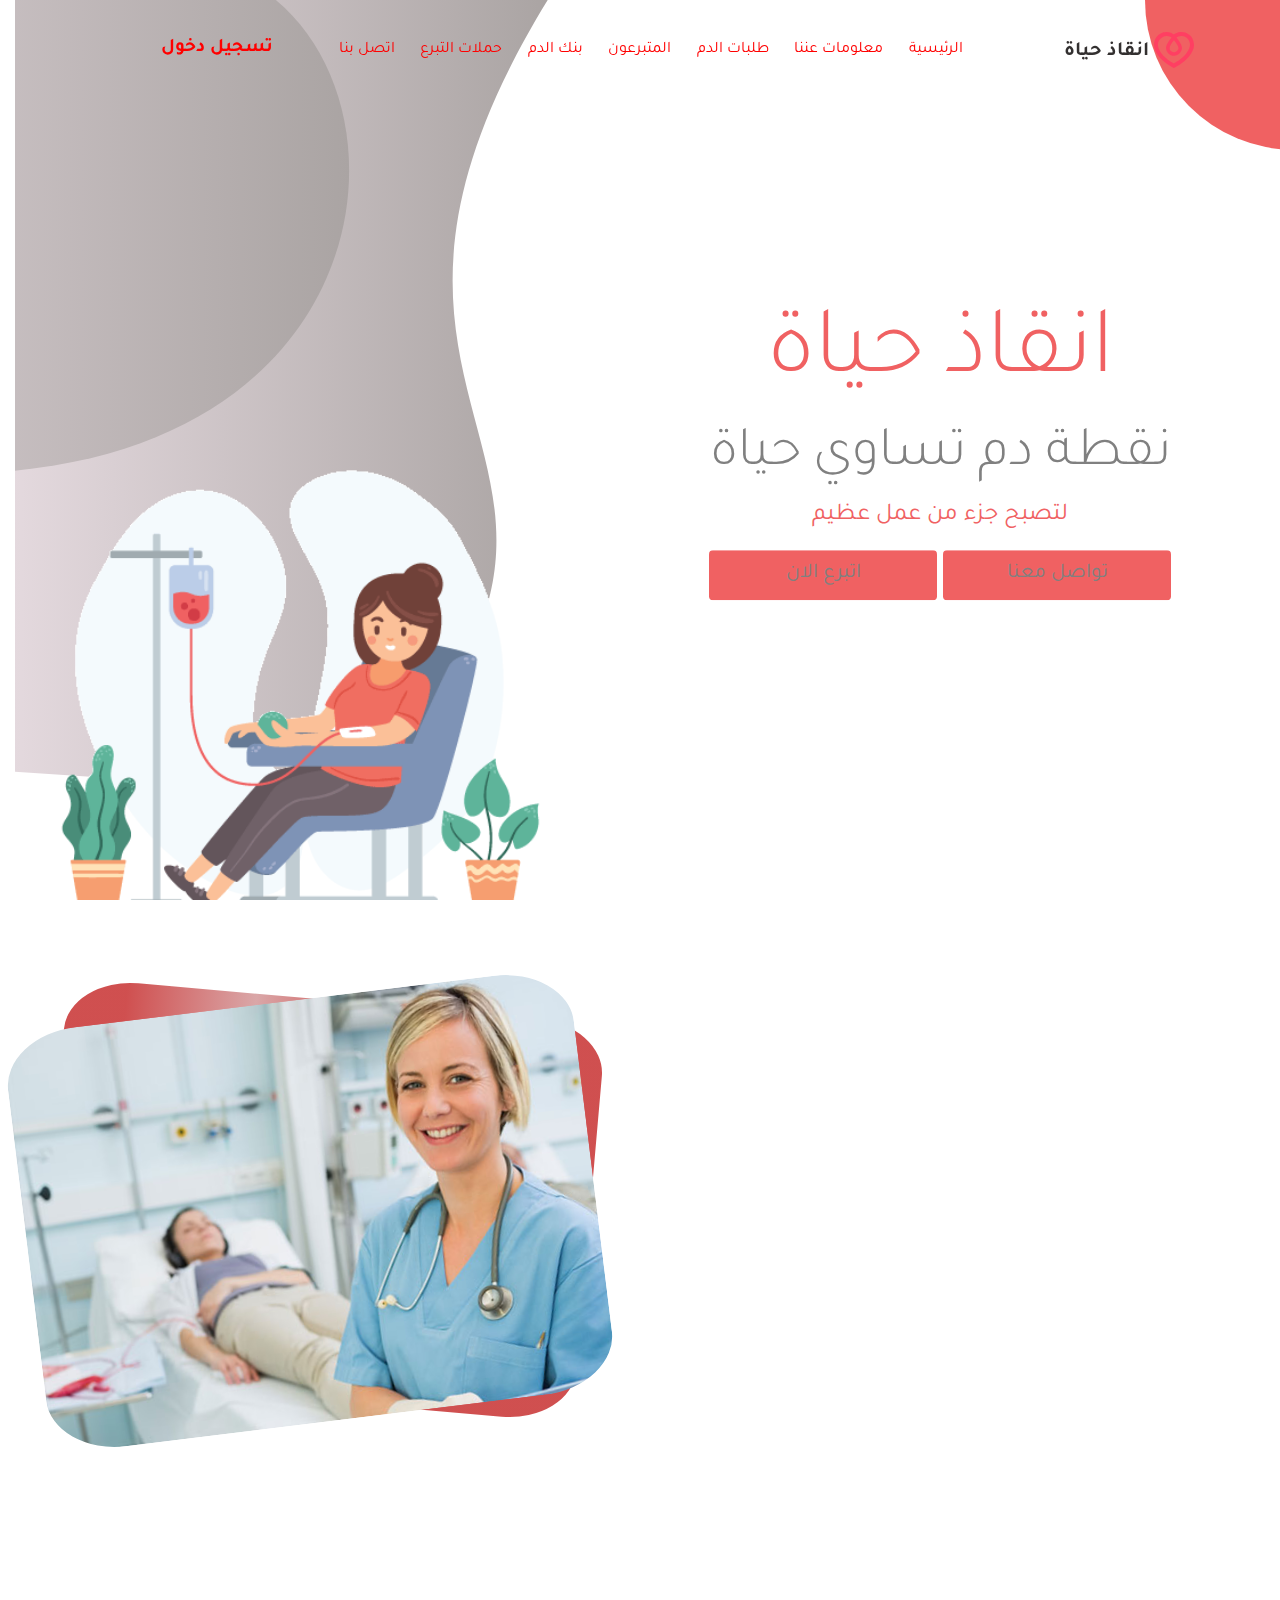
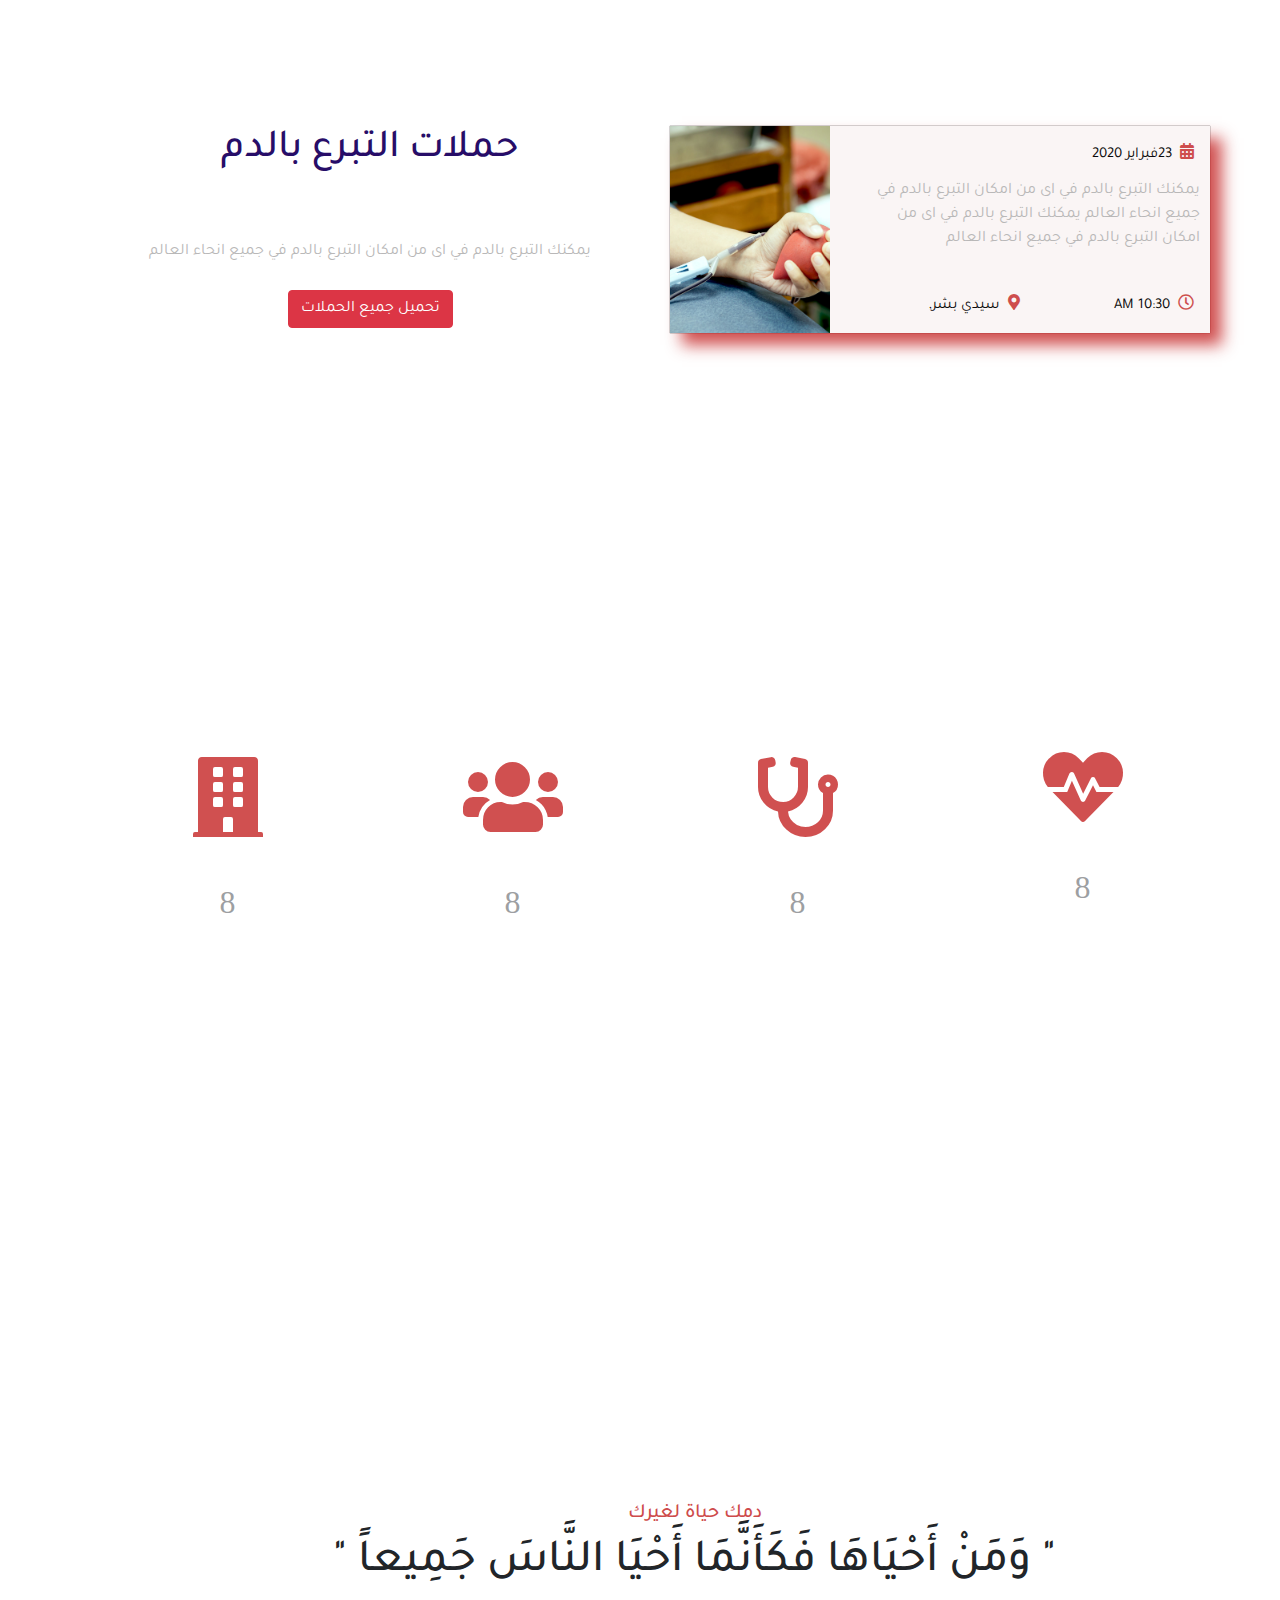
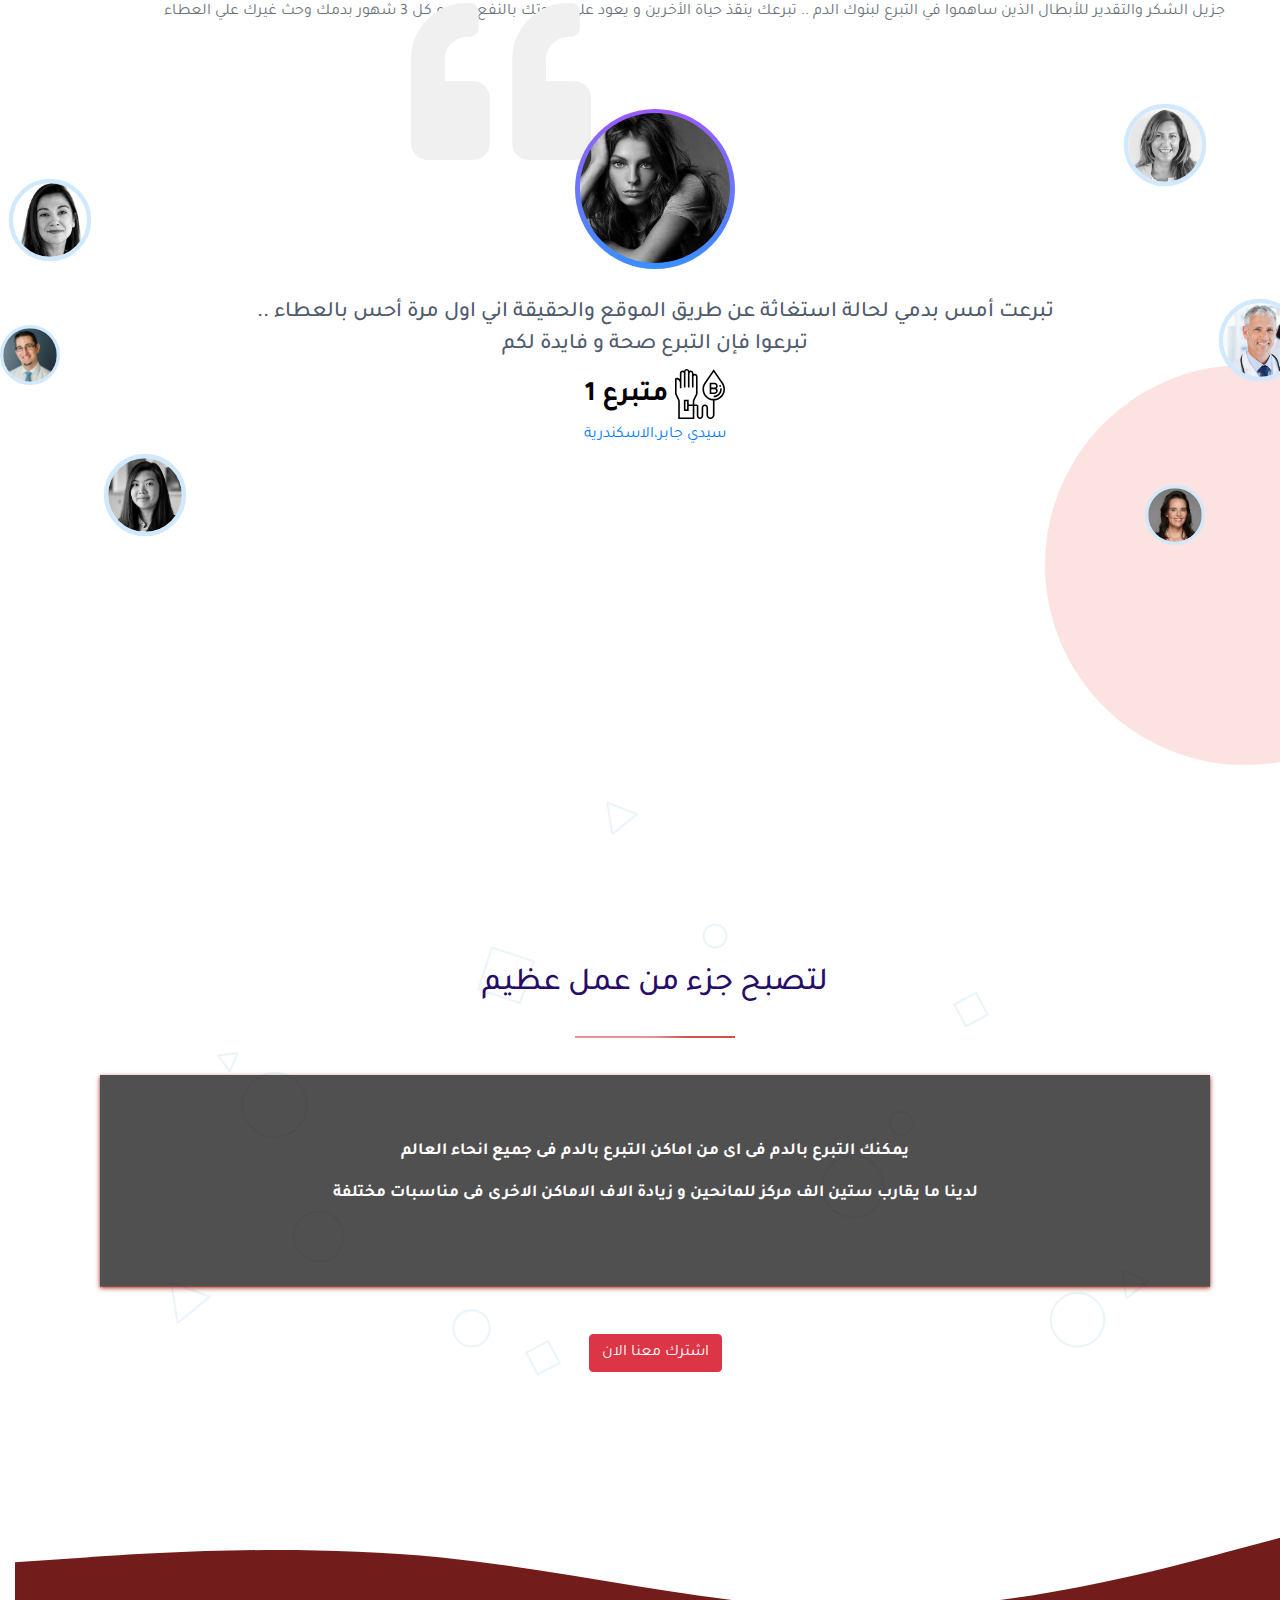
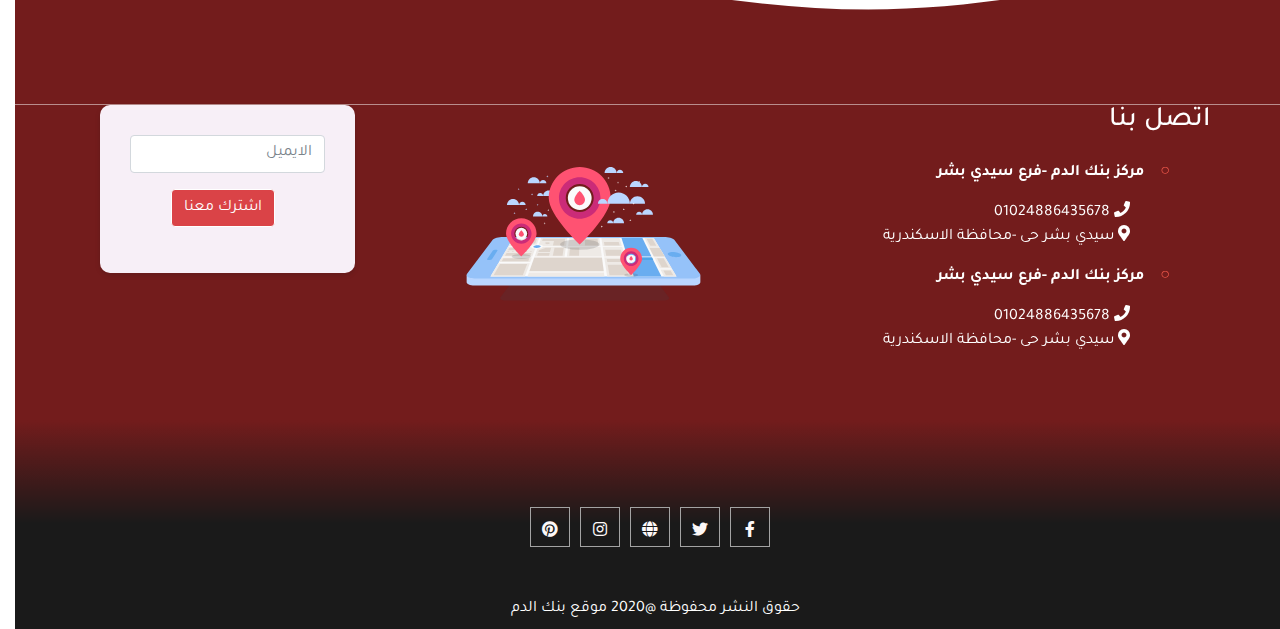
<file: index.html>
<!DOCTYPE html>
<html lang="en">

<head>

  <title>Blood</title>
  <link rel="stylesheet" href="https://cdnjs.cloudflare.com/ajax/libs/animate.css/4.0.0/animate.min.css" />
  <link rel="stylesheet" href="css/bootstrap.min.css">
  <link rel="stylesheet" href="css/all.min.css">
  <link rel="stylesheet" href="css/index.css">

</head>

<body>





  <!--start nav-->

  <nav class="navbar navbar-expand-lg navbar-light bg-transperant  ">
    <div class="mynav container">
      <a class="navbar-brand " href="#"><img src="img/savelife-red.svg" alt="" style="width:40px ;"> انقاذ حياة </a>
      <button class="navbar-toggler " type="button" data-toggle="collapse" data-target="#navbarSupportedContent"
        aria-controls="navbarSupportedContent" aria-expanded="false" aria-label="Toggle navigation">
        <span class="navbar-toggler-icon"></span>
      </button>


      <div class="collapse navbar-collapse " id="navbarSupportedContent">

        <ul class="navbar-nav mr-auto ">



          <li class="nav-item ">
            <a class="nav-link" href="#home">الرئيسية <span class="sr-only">(current)</span></a>
          </li>
          <li class="nav-item ">
            <a class="nav-link" href="#about">معلومات عننا <span class="sr-only">(current)</span></a>
          </li>
          <li class="nav-item ">
            <a class="nav-link" href="bloodRequests.html">طلبات الدم<span class="sr-only">(current)</span></a>
          </li>
          <li class="nav-item ">
            <a class="nav-link " href="volunteers.html"> المتبرعون <span class="sr-only">(current)</span></a>
          </li>
          <li class="nav-item ">
            <a class="nav-link" href="#blood-bank">بنك الدم <span class="sr-only">(current)</span></a>
          </li>
          <li class="nav-item ">
            <a class="nav-link" href="#camps">حملات التبرع <span class="sr-only">(current)</span></a>
          </li>
          <li class="nav-item ">
            <a class="nav-link " href="#footer">اتصل بنا <span class="sr-only">(current)</span></a>
          </li>





        </ul>

      </div>

      <div class="collapse navbar-collapse mr-auto " id="navbarSupportedContent">
        <ul class="navbar-nav  ">

          <li class="nav-item ">
            <a class="nav-link reg  " href="#blood-bank" data-toggle="modal" data-target="#exampleModal">تسجيل دخول
              <span class="sr-only">(current)</span></a>
          </li>
          <!--  <li class="nav-item dropdown  ">
            <a class="nav-link dropdown-toggle " href="#" id="navbarDropdown" role="button" data-toggle="dropdown" aria-haspopup="true" aria-expanded="false">
     <img src="img/creative-illustration-default-avatar-profile-placeholder-isolated-background-art-design-grey-photo-blank-template-mockup-144849704.jpg"style="width:40px" class="rounded-circle" alt="">
            </a>
            <div class="dropdown-menu" aria-labelledby="navbarDropdown">
              <a class="dropdown-item text-center" href="#">الصفحة الشخصية</a>
             
              <div class="dropdown-divider"></div>
              <a class="dropdown-item text-center" href="#"> خروج</a>
            </div>
          </li>
        -->

        </ul>
      </div>
    </div>
  </nav>
  <!--end nav-->

       <!--start home section-->
       <section id="home">

        <div class=" home-header ">
         
        <div class="circle1-header"></div>
        <div class="circle2-header"></div>
            <div class="container">
              <div class="row">
                <div class="col-md-6  header-content ">
                  <header class="header-title">
                  
                    <h1 class="display-1" >انقاذ حياة</h1>
                    <h4 class="display-4">نقطة دم تساوي حياة</h4>
                    <p>لتصبح جزء من عمل عظيم </p>
                    <a href="regestration.html" class="btn main-bgcolor ">تواصل معنا</a>
                  <a href="regestration.html" class="btn main-bgcolor ">اتبرع الان</a>
                 
                </header>
               
                
                
                </div>
            <div class="col-md-6  div_img">
              <img src="img/img-header.png" alt="" class=" img-header ">
            
            </div>
          
             
            </div>
            </div>
            <div style="height: 70%; overflow: hidden;"class="wave-left1" ><svg viewBox="0 0 500 150" preserveAspectRatio="none" style="height: 100%; width: 100%;"><path d="M90.52,-4.64 C173.47,22.00 142.43,152.26 -146.50,100.95 L-126.75,64.44 L0.00,0.00 Z" style="stroke: none; fill: url(#grad1);"></path>
              <defs>
                <linearGradient id="grad1" x1="0%" y1="0%" x2="100%" y2="0%">
                  <stop offset="0%" style="stop-color:rgb(228, 217, 222);stop-opacity:1" />
                  <stop offset="100%" style="stop-color:rgb(170, 164, 163);stop-opacity:1" />
                </linearGradient>
              </defs></svg></div>
          
            <div style="height: 100%; overflow: hidden;"class="wave-left2" ><svg viewBox="0 0 500 150" preserveAspectRatio="none" style="height: 100%; width: 100%;"><path d="M208.09,0.00 C105.42,71.34 262.02,75.97 136.45,132.52 L-1.24,128.57 L0.00,0.00 Z" style="stroke: none; fill: url(#grad1);"></path>
              <defs>
                <linearGradient id="grad1" x1="0%" y1="0%" x2="100%" y2="0%">
                  <stop offset="0%" style="stop-color:rgb(228, 217, 222);stop-opacity:1" />
                  <stop offset="100%" style="stop-color:rgb(170, 164, 163);stop-opacity:1" />
                </linearGradient>
              </defs></svg></div>
          
        
        
        
              
        
        </div>
            </section>
        
        
            
           <!--end home section-->


  <!--about section-->
  <section id="about">
    <div class="container">
      <div class="row">

        <div class="col-md-6">

          <div class="about-layer  fade">
            <h1>من نحن؟</h1>
            <div class="line my-3"></div>
            <p class="my-3 fade">انقظ حياة مخصص لمركز التبرع العام مع أعضاء التبرع بالدم فى نظام الرعاية الصحية المتغيرة
            </p>
            <ul>
              <li>متخصصين في التبرع بالدم وإشراف صحي متميز </li>
              <li>كفاءة عالية من الرعاية والعلاج والإشراف الطبي</li>
              <li>رعاية إضافية لفريق متعدد التخصصات</li>
              <li>الفحص بشكل دقيق وحازم لضمان سلامتكم</li>
              <li>زيادة الاتصال مع اعضائنا</li>
            </ul>
          </div>

        </div>


        <div
          class="col-md-6 cont animate__animated  animate__rotateInDownLeft  animate__fadeInTopRight animate__delay-1s">
          <div class="layer ">
          </div>

          <img src="img/about/gallery_2.jpg" class="w-100 ">

        </div>
      </div>
    </div>
  </section>
  <!--end about-->



  <!--camps section-->
  <section id="camps">
    <div class="container">
      <div class="row ">

        <div class="col-md-6 py-5">
          <div class="capms-layers1  my-5 ">
            <div class="row">
              <div class="col-md-8 ">
               <span  class="event-info mr-3" > <i class="fas fa-calendar-alt"></i><span class="mr-2 text-1">23فبراير 2020</span> </span> 
               <p class="event-content" >
                يمكنك التبرع بالدم في اى من امكان التبرع بالدم في جميع انحاء العالم
                يمكنك التبرع بالدم في اى من امكان التبرع بالدم في جميع انحاء العالم </p>
               <div class="row px-3">
             
                 <div class="col-sm-6">
                  <span class="event-info"><i class="far fa-clock"></i><span class="mr-2 text-1">10:30 AM</span></span>
                 </div>
                 <div class="col-sm-6">
                  <span class="event-info"><i class="fas fa-map-marker-alt"></i><span class="mr-2 text-1">سيدي بشر,</span></span>
                 </div>
                
               </div>
             
              </div>

              <div class="col-md-4  ">
                <img src="img/event_1.jpg" class="img-fluid">
              </div>
            </div>
            
          </div>
        </div>


        <div class="col-md-6">
          <div class="capms-layers2 text-center my-5">
            <h1 class="event-title py-5">حملات التبرع بالدم </h1>
            <p class="event-content">يمكنك التبرع بالدم في اى من امكان التبرع بالدم في جميع انحاء العالم </p>
            <button class="btn btn-danger">تحميل جميع الحملات </button>
          </div>
        </div>
      </div>
    </div>
  </section>
  <!--end camps section-->



  <!--start counter-->
  <section id="counter">
    <div class="container">
      <div class="overlay"></div>
      <div class="row">
        <div class="col-md-3 space-counter">
          <div class="counter-box">
            <div class="icon text-center m-auto pt-4">
              <i class="fas fa-heartbeat fa-lg"></i>
              <p class="counter">2578</p>

            </div>
          </div>
        </div>

        <div class="col-md-3 space-counter">
          <div class="counter-box">
            <div class="icon text-center m-auto pt-4">
              <i class="fas fa-stethoscope"></i>
              <p class="counter">2578</p>
            </div>

          </div>
        </div>

        <div class="col-md-3 space-counter">
          <div class="counter-box">
            <div class="icon text-center m-auto pt-4">
              <i class="fas fa-users"></i>
              <p class="counter">2578</p>
            </div>


          </div>
        </div>

        <div class="col-md-3 space-counter">
          <div class="counter-box">
            <div class="icon text-center m-auto pt-4">
              <i class="fas fa-building"></i>
              <p class="counter">2578</p>
            </div>

          </div>
        </div>

      </div>
    </div>
  </section>

  <!--/counter-->
  <!-- donors section-->
  <section class="" id="donors">
    <div class="circle" id="circleOne"></div>
    <div class="circle" id="circleTwo"></div>
    <div class="circle" id="circleThree"></div>
    <div class="container">
      <div class="row align-items-center">
        <div class="col-md-6">
          <div class="row align-items-center">
            <div class="col-md-6 ">
              <div class="item mb-2  text-center">
                <img src="img/team_6.jpg" />
                <h6>مها احمد</h6>
                <p class="text-muted">مدير عام</p>
                <div class="icons row justify-content-around">
                  <i class="fab fa-facebook-f fa-lg myfbook"></i>
                  <i class="fab fa-twitter fa-lg mytwitter"></i>
                  <i class="fab fa-google-plus fa-lg mygoogle"></i>
                </div>
              </div>
              <div class="item mb-2  text-center">
                <img src="img/team_7.jpg" />
                <h6>دينا احمد</h6>
                <p class="text-muted">مدير عام</p>
                <div class="icons row justify-content-around">
                  <i class="fab fa-facebook-f fa-lg myfbook"></i>
                  <i class="fab fa-twitter fa-lg mytwitter"></i>
                  <i class="fab fa-google-plus fa-lg mygoogle"></i>
                </div>
              </div>
            </div>
            <div class="col-md-6">
              <div class="item mb-2  text-center">
                <img src="img/team_9.jpg" />
                <h6>محمد احمد</h6>
                <p class="text-muted">مدير عام</p>
                <div class="icons row justify-content-around">
                  <i class="fab fa-facebook-f fa-lg myfbook"></i>
                  <i class="fab fa-twitter fa-lg mytwitter"></i>
                  <i class="fab fa-google-plus fa-lg mygoogle"></i>
                </div>
              </div>
            </div>

          </div>
        </div>
        <div class="col-md-6">
          <div class="detail">
            <h3 class="py-4 position-relative">قابل متطوعينا</h3>
            <p class="my-4 text-muted"> فخورون بكل فرد مبادر بالعطاء على عمله الإنساني.
              فخور بكل فرد مبادر بالعطاء على عمله الإنساني
              فخور بكل فرد مبادر بالعطاء على عمله الإنساني
              فخور بكل فرد مبادر بالعطاء على عمله الإنساني
              فخور بكل فرد مبادر بالعطاء على عمله الإنساني
            </p>
            <div class="text-left mt-5">
              <a href="volunteers.html" class="btn btn-outline-danger font-weight-bold">المزيد</a>
            </div>
          </div>
        </div>
      </div>
    </div>
  </section>
  <!-- /donors section-->

  <!-- Testimonials Section Start -->

      <section id="testimonial-area">
        <div class="testiCircle"></div>
        <div class="container">
          <span class="testiSign "><i class="fas fa-quote-left"></i></span>
             <div class="row"> 

                <div>
                    <div class="section-heading text-center">
                        <h5> دمك حياة لغيرك </h5>
                        <h2>" وَمَنْ أَحْيَاهَا فَكَأَنَّمَا أَحْيَا النَّاسَ جَمِيعاً "</h2>
                        <p class="text-muted"> جزيل الشكر والتقدير للأبطال الذين ساهموا في التبرع لبنوك الدم .. تبرعك ينقذ حياة الأخرين و يعود علي صحتك بالنفع .. تبرع كل 3 شهور بدمك وحث غيرك علي العطاء </p>
                    </div>

                </div>
            </div>
        
        </div>


        <div class="testi-wrap">
            <div class="client-single active position-1" data-position="position-1">
                <div class="client-img">
                    <img src="img/testimonial/ed73b7dddcb502d5aa705306177105fc.jpg" alt="">
                </div>
                <div class="client-comment">
                  <h3>تبرعت أمس بدمي لحالة استغاثة عن طريق الموقع والحقيقة اني اول مرة أحس بالعطاء .. تبرعوا فإن التبرع صحة و فايدة لكم</h3>
                </div>
                <div class="client-info">
                    <h3><img src="img/testimonial/005-blood-type.svg" alt=""> متبرع 1  </h3>
                    <p><a href="https://manjaygupta.com">سيدي جابر،الاسكندرية </a></p>
                </div>
            </div>
          
            <div class="client-single inactive position-2" data-position="position-2">
                <div class="client-img">
                    <img src="img/testimonial/images (1).jpg" alt="">
                </div>
                <div class="client-comment">
                  <h3>جاءني اشعار بأن توجد حالة استغاثة لوالدة شخص لديها كانسر حفظكم الله جميها وعلي الفور توجهت لبنك الدم وتبرعت لها .. تبرعوا فإن تبرعك بدمك صدقة وجزاءها عند الله كبير</h3>
                </div>
                <div class="client-info">
                    <h3><img src="img/testimonial/005-blood-type.svg" alt=""> متبرع 2</h3>
                    <p><a href="https://manjaygupta.com">الابراهيمية،الاسكندرية</a></p>
                </div>
            </div>
        
            <div class="client-single inactive position-3" data-position="position-3">
                <div class="client-img">
                    <img src="img/testimonial/images.jpg" alt="">
                </div>
                <div class="client-comment">
                  <h3>تبرعت أمس بدمي لحالة استغاثة عن طريق الموقع والحقيقة اني اول مرة أحس بالعطاء .. تبرعوا فإن التبرع صحة و فايدة لكم</h3>
                </div>
                <div class="client-info">
                    <h3><img src="img/testimonial/005-blood-type.svg" alt=""> متبرع 3</h3>
                    <p><a href="https://manjaygupta.com">الابراهيمية،الاسكندرية</a></p>
                </div>
            </div>
           
            <div class="client-single inactive position-4" data-position="position-4">
                <div class="client-img">
                    <img src="img/testimonial/m1_2426_bw-500x500.jpg" alt="">
                </div>
                <div class="client-comment">
                  <h3>تبرعت أمس بدمي لحالة استغاثة عن طريق الموقع والحقيقة اني اول مرة أحس بالعطاء .. تبرعوا فإن التبرع صحة و فايدة لكم</h3>
                </div>
                <div class="client-info">
                    <h3><img src="img/testimonial/005-blood-type.svg" alt=""> متبرع 4</h3>
                    <p><a href="https://manjaygupta.com">الابراهيمية،الاسكندرية</a></p>
                </div>
            </div>
          
            <div class="client-single inactive position-5" data-position="position-5">
                <div class="client-img">
                    <img src="img/testimonial/5.jpg" alt="">
                </div>
                <div class="client-comment">
                  <h3>تبرعت أمس بدمي لحالة استغاثة عن طريق الموقع والحقيقة اني اول مرة أحس بالعطاء .. تبرعوا فإن التبرع صحة و فايدة لكم</h3>
                </div>
                <div class="client-info">
                    <h3><img src="img/testimonial/005-blood-type.svg" alt=""> متبرع 5</h3>
                    <p><a href="https://manjaygupta.com">الابراهيمية،الاسكندرية</a></p>
                </div>
            </div>
          
            <div class="client-single inactive position-6" data-position="position-6">
                <div class="client-img">
                    <img src="img/testimonial/6.jpg" alt="">
                </div>
                <div class="client-comment">
                  <h3>تبرعت أمس بدمي لحالة استغاثة عن طريق الموقع والحقيقة اني اول مرة أحس بالعطاء .. تبرعوا فإن التبرع صحة و فايدة لكم</h3>
                </div>
                <div class="client-info">
                    <h3><img src="img/testimonial/005-blood-type.svg" alt=""> متبرع 6</h3>
                    <p><a href="https://manjaygupta.com">الابراهيمية،الاسكندرية</a></p>
                </div>
            </div>
          
            <div class="client-single inactive position-7" data-position="position-7">
                <div class="client-img">
                    <img src="img/testimonial/7.jpg" alt="">
                </div>
                <div class="client-comment">
                  <h3>تبرعت أمس بدمي لحالة استغاثة عن طريق الموقع والحقيقة اني اول مرة أحس بالعطاء .. تبرعوا فإن التبرع صحة و فايدة لكم</h3>
                </div>
                <div class="client-info">
                    <h3><img src="img/testimonial/005-blood-type.svg" alt=""> متبرع 7</h3>
                    <p><a href="https://manjaygupta.com">الابراهيمية،الاسكندرية</a></p>

            <div class="testi-wrap">
                <div class="client-single active position-1" data-position="position-1">
                    <div class="client-img">
                        <img src="img/testimonial/ed73b7dddcb502d5aa705306177105fc.jpg" alt="">
                    </div>
                    <div class="client-comment">
                      <h3>تبرعت أمس بدمي لحالة استغاثة عن طريق الموقع والحقيقة اني اول مرة أحس بالعطاء .. تبرعوا فإن التبرع صحة و فايدة لكم</h3>
                    </div>
                    <div class="client-info">
                        <h3><img src="img/testimonial/005-blood-type.svg" alt=""> متبرع 1  </h3>
                        <p><a href="https://manjaygupta.com">سيدي جابر،الاسكندرية </a></p>
                    </div>
                </div>
              
                <div class="client-single inactive position-2" data-position="position-2">
                    <div class="client-img">
                        <img src="img/testimonial/images (1).jpg" alt="">
                    </div>
                    <div class="client-comment">
                      <h3>جاءني اشعار بأن توجد حالة استغاثة لوالدة شخص لديها كانسر حفظكم الله جميها وعلي الفور توجهت لبنك الدم وتبرعت لها .. تبرعوا فإن تبرعك بدمك صدقة وجزاءها عند الله كبير</h3>
                    </div>
                    <div class="client-info">
                        <h3><img src="img/testimonial/005-blood-type.svg" alt=""> متبرع 2</h3>
                        <p><a href="https://manjaygupta.com">الابراهيمية،الاسكندرية</a></p>
                    </div>
                </div>
            
                <div class="client-single inactive position-3" data-position="position-3">
                    <div class="client-img">
                        <img src="img/testimonial/images.jpg" alt="">
                    </div>
                    <div class="client-comment">
                      <h3>تبرعت أمس بدمي لحالة استغاثة عن طريق الموقع والحقيقة اني اول مرة أحس بالعطاء .. تبرعوا فإن التبرع صحة و فايدة لكم</h3>
                    </div>
                    <div class="client-info">
                        <h3><img src="img/testimonial/005-blood-type.svg" alt=""> متبرع 3</h3>
                        <p><a href="https://manjaygupta.com">الابراهيمية،الاسكندرية</a></p>
                    </div>
                </div>
               
                <div class="client-single inactive position-4" data-position="position-4">
                    <div class="client-img">
                        <img src="img/testimonial/m1_2426_bw-500x500.jpg" alt="">
                    </div>
                    <div class="client-comment">
                      <h3>تبرعت أمس بدمي لحالة استغاثة عن طريق الموقع والحقيقة اني اول مرة أحس بالعطاء .. تبرعوا فإن التبرع صحة و فايدة لكم</h3>
                    </div>
                    <div class="client-info">
                        <h3><img src="img/testimonial/005-blood-type.svg" alt=""> متبرع 4</h3>
                        <p><a href="https://manjaygupta.com">الابراهيمية،الاسكندرية</a></p>
                    </div>
                </div>
              
                <div class="client-single inactive position-5" data-position="position-5">
                    <div class="client-img">
                        <img src="img/testimonial/5.jpg" alt="">
                    </div>
                    <div class="client-comment">
                      <h3>تبرعت أمس بدمي لحالة استغاثة عن طريق الموقع والحقيقة اني اول مرة أحس بالعطاء .. تبرعوا فإن التبرع صحة و فايدة لكم</h3>
                    </div>
                    <div class="client-info">
                        <h3><img src="img/testimonial/005-blood-type.svg" alt=""> متبرع 5</h3>
                        <p><a href="https://manjaygupta.com">الابراهيمية،الاسكندرية</a></p>
                    </div>
                </div>
              
                <div class="client-single inactive position-6" data-position="position-6">
                    <div class="client-img">
                        <img src="img/testimonial/6.jpg" alt="">
                    </div>
                    <div class="client-comment">
                      <h3>تبرعت أمس بدمي لحالة استغاثة عن طريق الموقع والحقيقة اني اول مرة أحس بالعطاء .. تبرعوا فإن التبرع صحة و فايدة لكم</h3>
                    </div>
                    <div class="client-info">
                        <h3><img src="img/testimonial/005-blood-type.svg" alt=""> متبرع 6</h3>
                        <p><a href="https://manjaygupta.com">الابراهيمية،الاسكندرية</a></p>
                    </div>
                </div>
              
                <div class="client-single inactive position-7" data-position="position-7">
                    <div class="client-img">
                        <img src="img/testimonial/7.jpg" alt="">
                    </div>
                    <div class="client-comment">
                      <h3>تبرعت أمس بدمي لحالة استغاثة عن طريق الموقع والحقيقة اني اول مرة أحس بالعطاء .. تبرعوا فإن التبرع صحة و فايدة لكم</h3>
                    </div>
                    <div class="client-info">
                        <h3><img src="img/testimonial/005-blood-type.svg" alt=""> متبرع 7</h3>
                        <p><a href="https://manjaygupta.com">الابراهيمية،الاسكندرية</a></p>
                    </div>

                </div>
            </div>
           
        </div>
    </div>
</section>

  <!-- End Testimonial -->


  <!-- greatWork section -->
  <section id="greatWork">
    <div class="container">
      <div class="head text-center">
        <h2 class="pb-4 mb-5 position-relative">لتصبح جزء من عمل عظيم</h2>
        <div class="great-workContent">
          <p class="text">يمكنك التبرع بالدم فى اى من اماكن التبرع بالدم فى جميع انحاء العالم</p>
          <p class="text">لدينا ما يقارب ستين الف مركز للمانحين و زيادة الاف الاماكن الاخرى فى مناسبات مختلفة</p>
        </div>
        <a class="btn btn-danger text-white my-5">اشترك معنا الان</a>
      </div>
    </div>
  </section>
  <!-- /greatWork section -->

  <!--footer-->
  <svg xmlns="http://www.w3.org/2000/svg" viewBox="0 0 1440 320">

    <path fill="#640303" fill-opacity="0.9"
      d="M0,160L80,154.7C160,149,320,139,480,154.7C640,171,800,213,960,213.3C1120,213,1280,171,1360,149.3L1440,128L1440,320L1360,320C1280,320,1120,320,960,320C800,320,640,320,480,320C320,320,160,320,80,320L0,320Z">
    </path>
  </svg>
  <section id="footer">
    <div class="container">
      <div class="row  ">

        <div class="col-md-9">
          <div class="row">
            <div class="col-md-7">
              <div class="call-info">
                <h3>اتصل بنا</h3>
                <ul>
                  <li class="addres">مركز بنك الدم -فرع سيدي بشر
                    <ul class="my-3">
                      <li><i class="fas fa-phone"></i> 01024886435678</li>
                      <li> <i class="fas fa-map-marker-alt"></i> سيدي بشر حى -محافظة الاسكندرية</li>
                    </ul>
                  </li>
                  <li class="addres">مركز بنك الدم -فرع سيدي بشر
                    <ul class="my-3">
                      <li><i class="fas fa-phone"></i> 01024886435678</li>
                      <li> <i class="fas fa-map-marker-alt"></i> سيدي بشر حى -محافظة الاسكندرية</li>
                    </ul>
                  </li>

                </ul>
              </div>
            </div>

            <div class="col-md-4">
              <div class="location-img d-flex justify-content-center">
                <img src="img/localisation.svg">
              </div>
            </div>
          </div>
        </div>

        <div class="col-md-3">

          <div class="footer-left ">
            <div class="subscribe-box ">
              <form>

                <input type="email" class="form-control" id="inputEmail3" placeholder="الايميل">

                <button type="button" class="btn btn-outline-secondary my-3 ">اشترك معنا</button>
              </form>
            </div>

          </div>
        </div>

      </div>
    </div>
    <div class="footer-down py-2">
      <div class="social-list d-flex justify-content-center">
        <a href="#" class=""><i class="fab fa-facebook-f"></i></a>
        <a href="#" class=""><i class="fab fa-twitter"></i></a>
        <a href="#" class=""><i class="fas fa-globe"></i></a>
        <a href="#" class=""><i class="fab fa-instagram"></i></a>
        <a href="#" class=""><i class="fab fa-pinterest fa-fw"></i></a>
      </div>
      <p>حقوق النشر محفوظة @2020 موقع بنك الدم</p>
    </div>
  </section>


  <!--end footer-->

  <!--modale-->
  <div class="modal fade" id="exampleModal" tabindex="-1" role="dialog" aria-labelledby="exampleModalLabel"
    aria-hidden="true">
    <div class="modal-dialog  modal-sm">
      <div class="modal-content">
        <div class="modal-header">

          <form class="form-inline">

            <div class="input-group mb-2 ml-sm-2">
              <input type="text" class="form-control " id="inlineFormInputGroupUsername2" placeholder="اسم المستخدم ">
            </div>
            <div class="input-group mb-2 ml-sm-2">
              <input type="password" class="form-control" id="inlineFormInputGroupUsername2" placeholder="الرقم السري ">
            </div>


            <a href="profile.html" class="btn btn-primary  px-3 ml-5 ">دخول </a>
          </form>
        </div>
        <div class="modal-body">
          <a href="regestration.html"><button type="button" class="btn btn-danger ">مستخدم جديد </button></a>
        </div>

      </div>
    </div>
  </div>
  <!--end model-->
  <script src="js/jquery-3.5.1.js"></script>
  <script src="js/popper.min.js"></script>
  <script src="js/bootstrap.min.js"></script>
  <script src="js/index.js"></script>
</body>

</html>
</file>
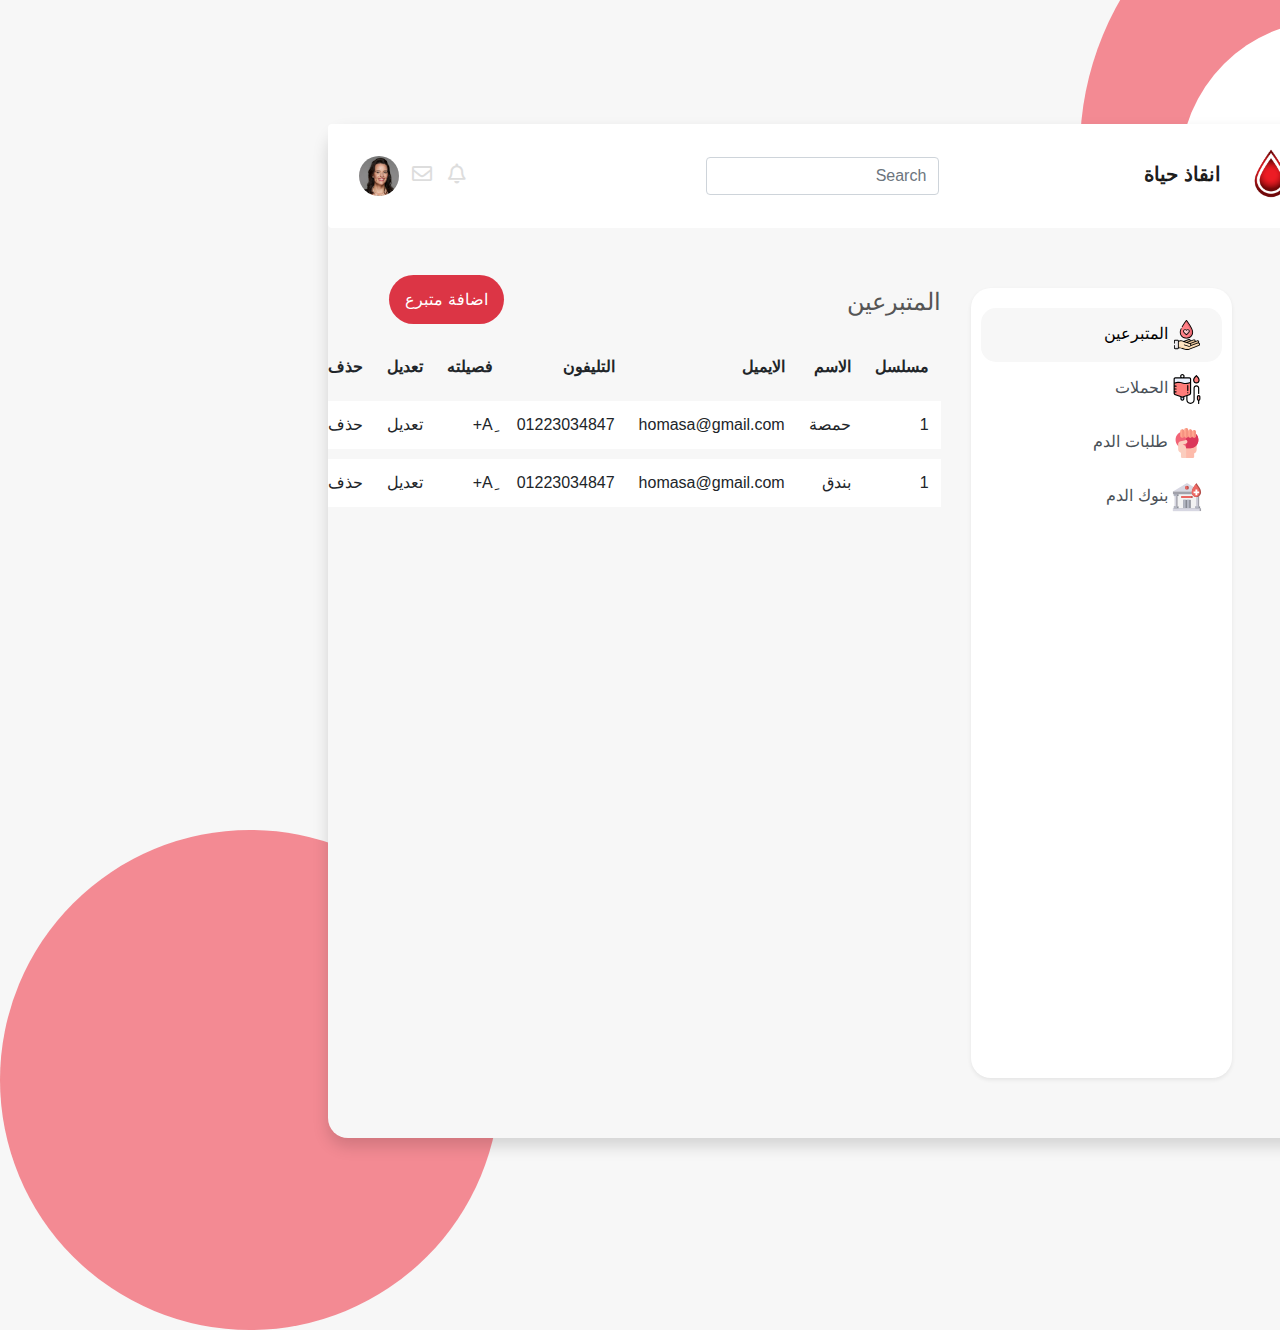
<file: Admin.html>
<!DOCTYPE html>
<html lang="ar">
<head>
    <meta charset="UTF-8">
    <meta name="viewport" content="width=device-width, initial-scale=1.0">
    <title>Document</title>
    <link rel="stylesheet" href="css/bootstrap.min.css">
    <link rel="stylesheet" href="css/all.min.css">
    <link rel="stylesheet" href="css/admin.css">
</head>
<body>

         <div class="AdminCircle" id="AdmincircleOne"></div>
        <div class="whiteCircle" ></div> -->
         <div class="AdminCircle" id="AdmincircleTwo"></div> 

        <div class="my-container shadow">

        <!-- nav starting -->

        <nav class="navbar navbar-expand-lg navbar-light bg-white rounded">
           <div class="container">
            <a class="navbar-brand " href="#"> <img src="img/logo.png" style="width: 100px;" alt="">انقاذ حياة</a>
            <button class="navbar-toggler" type="button" data-toggle="collapse" data-target="#navbarSupportedContent" aria-controls="navbarSupportedContent" aria-expanded="false" aria-label="Toggle navigation">
              <span class="navbar-toggler-icon"></span>
            </button>
          
            <div class="collapse navbar-collapse mr-auto" id="navbarSupportedContent">
                <form class="form-inline my-2 my-lg-0 mr-auto">
                    <input class="form-control mr-sm-2" type="search" placeholder="Search" aria-label="Search">
                </form>
              <ul class="navbar-nav mr-auto">
                
                <li class="nav-item">
                    <a class="nav-link" href="#">
                        <i class="far fa-bell"></i>
                    </a>
                  </li>
                <li class="nav-item">
                  <a class="nav-link" href="#">
                    <i class="far fa-envelope"></i>
                  </a>
                </li>
                <li class="nav-item">
                  <img src="img/testimonial/7.jpg" class="img-profile rounded-circle">
                </li>
                
              </ul>
              
            </div>
           </div>
        </nav>

        <!-- nav ending -->


        <!-- sidebar starting -->


        <section class="sidebar">
            <div class="row ">
                <div class="col-4">
                  <div class="list-group shadow-sm " id="list-tab" role="tablist">
                    <a class="list-group-item list-group-item-action active" id="list-home-list" data-toggle="list" href="#list-home" role="tab" aria-controls="home">

                        
                        <img src="img/admin/001-blood-donation.svg" class="list-img" alt="">
                        المتبرعين
                    </a>
                    <a class="list-group-item list-group-item-action" id="list-profile-list" data-toggle="list" href="#list-profile" role="tab" aria-controls="profile">
                        <img src="img/admin/004-blood.svg" class="list-img" alt="">
                        الحملات</a>
                    <a class="list-group-item list-group-item-action" id="list-messages-list" data-toggle="list" href="#list-messages" role="tab" aria-controls="messages">
                        <img src="img/admin/003-squeeze-ball.svg" class="list-img" alt="">
                        طلبات الدم</a>
                    <a class="list-group-item list-group-item-action" id="list-settings-list" data-toggle="list" href="#list-settings" role="tab" aria-controls="settings">
                        <img src="img/admin/002-blood-bank.svg" class="list-img" alt="">
                        بنوك الدم</a>
                  </div>
                </div>
                <div class="col-8">
                  <div class="tab-content" id="nav-tabContent">
                    <div class="tab-pane fade show active" id="list-home" role="tabpanel" aria-labelledby="list-home-list">
                        <section>
                            <div class="row justify-content-between">
                                <h4 class="col-md-3">المتبرعين</h4>
                                <div class="col-md-3 "><a  href="#" class="bg-danger btnDonarAdd p-3 rounded-pill">اضافة متبرع</a></div>
                            </div>
                            <table id="myProducts" cellspacing="0" class="  table table-hover table-responsive-sm  table-borderless my-2 ">
                                <thead >
                                    <tr >
                                        <th>مسلسل</th>
                                        <th>الاسم</th>
                                        <th>الايميل</th>
                                        <th>التليفون</th>
                                        <th>فصيلته</th>
                                        <th>تعديل</th>
                                        <th>حذف</th>
                                    </tr>
                                </thea>
                                <tbody id="tableBody" >
                                    <tr class="bg-white rounded donarRow">
                                        <td>1</td>
                                        <td>حمصة</td>
                                        <td>homasa@gmail.com</td>
                                        <td>01223034847</td>
                                        <td>ِA+</td>
                                        <td>تعديل </td>
                                        <td>حذف</td>
                                    </tr>
                                    <tr class="bg-white rounded donarRow my-2">
                                        <td>1</td>
                                        <td>بندق</td>
                                        <td>homasa@gmail.com</td>
                                        <td>01223034847</td>
                                        <td>ِA+</td>
                                        <td>تعديل </td>
                                        <td>حذف</td>
                                    </tr>
                                </tbody>
                            </table>
                        </section>
                    </div>
                    <div class="tab-pane fade" id="list-profile" role="tabpanel" aria-labelledby="list-profile-list">
                        <section>
                            <div class="row justify-content-between">
                                <h4 class="col-md-3">الحملات</h4>
                            </div>
                            <table id="myProducts"  class="  table table-hover table-responsive-sm  table-borderless my-2 ">
                                <thead >
                                    <tr >
                                        <th>مسلسل</th>
                                        <th >بنك الدم</th>
                                        <th>التاريخ</th>
                                        <th>من</th>
                                        <th>إلي</th>
                                        <th>المكان</th>
                                        <th>حذف</th>
                                    </tr>
                                </thea>
                                <tbody id="tableBody" >
                                    <tr class="bg-white rounded donarRow">
                                        <td>1</td>
                                        <td>مستشفي المبرة</td>
                                        <td>1/8/2020</td>
                                        <td>12.00م</td>
                                        <td>ِ2.30م</td>
                                        <td>كلية العلوم</td>
                                        <td>حذف</td>
                                    </tr>
                                    <tr class="bg-white rounded donarRow">
                                        <td>1</td>
                                        <td>مستشفي الشفا</td>
                                        <td>1/8/2020</td>
                                        <td>12.00م</td>
                                        <td>ِ2.30م</td>
                                        <td>كلية الهندسة</td>
                                        <td>حذف</td>
                                    </tr>
                                    
                                </tbody>
                            </table>
                        </section>
                    </div>
                    <div class="tab-pane fade" id="list-messages" role="tabpanel" aria-labelledby="list-messages-list">
                        <section>
                            <div class="row justify-content-between">
                                <h4 class="col-md-3">طلبات الدم</h4>
                            </div>
                            <table id="myProducts"  class="  table table-hover table-responsive-sm  table-borderless my-2 ">
                                <thead >
                                    <tr >
                                        <th>مسلسل</th>
                                        <th >المريض</th>
                                        <th>تليفونه</th>
                                        <th>مكانه</th>
                                        <th>فصيلة الدم</th>
                                        <th>رسالة للمتبرع</th>
                                        <th>حذف</th>
                                    </tr>
                                </thea>
                                <tbody id="tableBody" >
                                    <tr class="bg-white rounded donarRow">
                                        <td>1</td>
                                        <td>عبدالله</td>
                                        <td>01253648976</td>
                                        <td>مستشفي أبوقير</td>
                                        <td>O-</td>
                                        <td> انا محتاج دم ضروري بسبب حادثة </td>
                                        <td>حذف</td>
                                    </tr>
                                  
                                    
                                </tbody>
                            </table>
                        </section>
                    </div>
                    <div class="tab-pane fade" id="list-settings" role="tabpanel" aria-labelledby="list-settings-list">
                        <section>
                            <div class="row justify-content-between">
                                <h4 class="col-md-3">بنوك الدم</h4>
                            </div>
                            <table id="myProducts"  class="  table table-hover table-responsive-sm  table-borderless my-2 ">
                                <thead >
                                    <tr >
                                        <th>مسلسل</th>
                                        <th >بنك الدم</th>
                                        <th>مكانه</th>
                                        
                                    </tr>
                                </thea>
                                <tbody id="tableBody" >
                                    <tr class="bg-white rounded donarRow">
                                        <td>1</td>
                                        <td>مستشفي المبرة</td>
                                        <td>الابراهيمية</td>
                                        <td>حذف</td>
                                    </tr>
                                    <tr class="bg-white rounded donarRow">
                                        <td>1</td>
                                        <td>مستشفي المبرة</td>
                                        <td>الابراهيمية</td>
                                        <td>حذف</td>
                                    </tr>
                                    
                                </tbody>
                            </table>
                        </section>
                    </div>
                  </div>
                </div>
              </div>
        </section>
        
        <!-- sidebar ending -->

        </div>
    <script src="js/jquery-3.5.1.js"></script>
    <script src="js/popper.min.js"></script>
    <script src="js/bootstrap.min.js"></script>
    <script src="js/admin.js"></script>
</body>
</html>
</file>
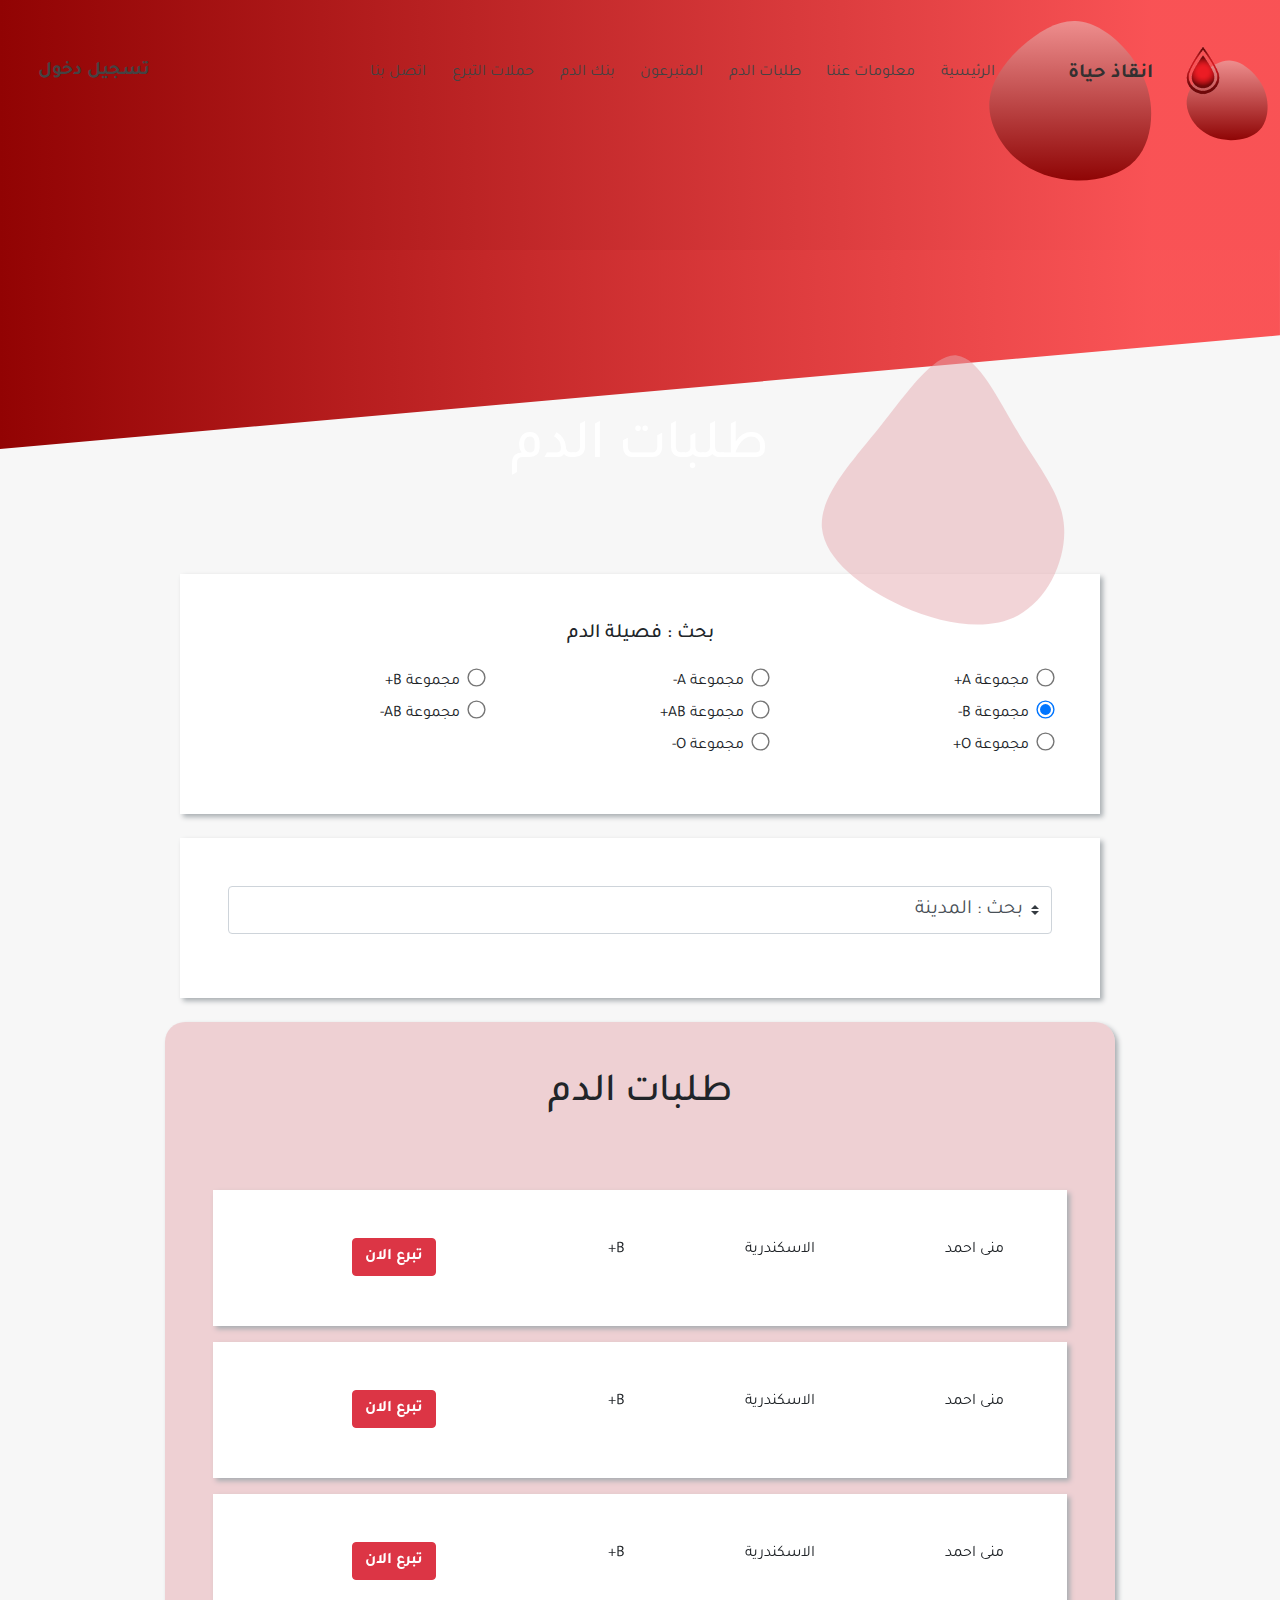
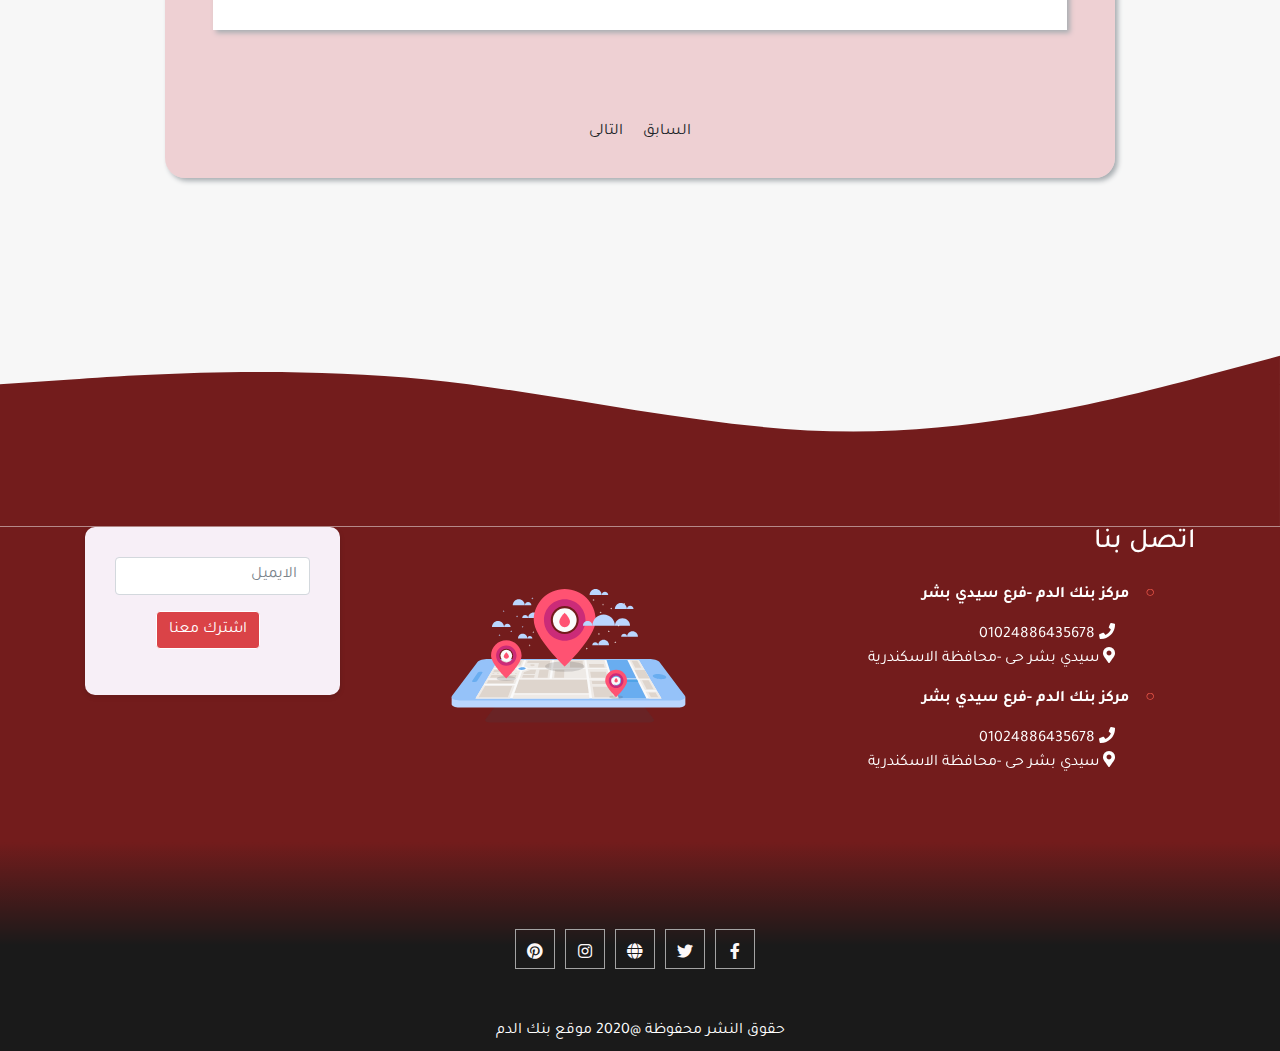
<file: bloodRequests.html>
<!DOCTYPE html>
<html lang="en">
<head>
    
    <title>Blood Requests</title>
    <link rel="stylesheet" href="css/bootstrap.min.css">
    <link rel="stylesheet" href="css/all.min.css">
    <link rel="stylesheet" href="css/owl.carousel.min.css">
    <link rel="stylesheet" href="css/owl.theme.default.min.css">
    <link rel="stylesheet" href="css/index.css">
    <link rel="stylesheet" href="css/profile.css">
    <link rel="stylesheet" href="css/volunteer.css">
    

</head>
<body>
    <!--start nav-->
<nav class="navbar navbar-expand-lg navbar-light bg-transperant justify-content-between d-flex position-absolute">
    <a class="navbar-brand " href="#"> <img src="img/logo.png" style="width: 100px;" alt="">انقاذ حياة</a>
    <button class="navbar-toggler " type="button" data-toggle="collapse" data-target="#navbarSupportedContent" aria-controls="navbarSupportedContent" aria-expanded="false" aria-label="Toggle navigation">
      <span class="navbar-toggler-icon"></span>
    </button>
    <div class="collapse navbar-collapse " id="navbarSupportedContent">
    
        <ul class="navbar-nav mr-auto  ">
      
            <li class="nav-item ">
                <a class="nav-link" href="index.html">الرئيسية <span class="sr-only">(current)</span></a>
              </li>
              <li class="nav-item ">
                <a class="nav-link" href="#about">معلومات عننا <span class="sr-only">(current)</span></a>
              </li>
              <li class="nav-item ">
                <a class="nav-link" href="#">طلبات الدم<span class="sr-only">(current)</span></a>
              </li>
              <li class="nav-item ">
                <a class="nav-link " href="volunteers.html"> المتبرعون <span class="sr-only">(current)</span></a>
              </li>
              <li class="nav-item ">
                <a class="nav-link" href="#blood-bank">بنك الدم <span class="sr-only">(current)</span></a>
              </li>
              <li class="nav-item ">
                <a class="nav-link" href="#camps">حملات التبرع <span class="sr-only">(current)</span></a>
              </li>
              <li class="nav-item ">
                <a class="nav-link " href="#footer">اتصل بنا <span class="sr-only">(current)</span></a>
              </li>
       
      </ul>
    
    </div>
    
    <div class="collapse navbar-collapse mr-auto " id="navbarSupportedContent">
      <ul class="navbar-nav  ">
  
        <li class="nav-item ">
            <a class="nav-link reg  " href="#blood-bank" data-toggle="modal" data-target="#exampleModal">تسجيل دخول <span class="sr-only">(current)</span></a>
          </li>
    
          </ul>
      </div>
  </nav>
  
  
<section id="header">
    <h2 class="text-white">طلبات الدم</h2>
    <svg id="rotate" width="100" height="100" viewBox="0 0 200 200" xmlns="http://www.w3.org/2000/svg">
    <defs>
        <linearGradient id="grad2" x1="0%" y1="0%" x2="100%" y2="0%">
        <stop offset="0%" style="stop-color:#8f0505;stop-opacity:1" />
        <stop offset="100%" style="stop-color:#ee8e8e;stop-opacity:1" />
        </linearGradient>
    </defs>
    <path fill="url(#grad2)"
        d="M53.2,-54.5C68.3,-38,79.7,-19,79.1,-0.6C78.5,17.8,66,35.6,50.8,49.2C35.6,62.7,17.8,71.9,-2.5,74.5C-22.9,77,-45.7,72.8,-60.2,59.3C-74.7,45.7,-80.9,22.9,-80.4,0.5C-79.9,-21.9,-72.7,-43.7,-58.2,-60.3C-43.7,-76.8,-21.9,-88,-1.4,-86.6C19,-85.1,38,-71.1,53.2,-54.5Z"
        transform="translate(100 100)" />
    </svg>
    <svg id="rotate" width="200" height="200" viewBox="0 0 200 200" xmlns="http://www.w3.org/2000/svg">
    <defs>
        <linearGradient id="grad2" x1="0%" y1="0%" x2="100%" y2="0%">
        <stop offset="0%" style="stop-color:#8f0505;stop-opacity:1" />
        <stop offset="100%" style="stop-color:#f3dada;stop-opacity:.2" />
        </linearGradient>
    </defs>
    <path fill="url(#grad2)"
        d="M53.2,-54.5C68.3,-38,79.7,-19,79.1,-0.6C78.5,17.8,66,35.6,50.8,49.2C35.6,62.7,17.8,71.9,-2.5,74.5C-22.9,77,-45.7,72.8,-60.2,59.3C-74.7,45.7,-80.9,22.9,-80.4,0.5C-79.9,-21.9,-72.7,-43.7,-58.2,-60.3C-43.7,-76.8,-21.9,-88,-1.4,-86.6C19,-85.1,38,-71.1,53.2,-54.5Z"
        transform="translate(100 100)" />
    </svg>

    <svg id="rotate" class="move" width="100" height="200" viewBox="0 0 200 200" xmlns="http://www.w3.org/2000/svg">
    <defs>
        <linearGradient id="grad2" x1="0%" y1="0%" x2="100%" y2="0%">
        <stop offset="0%" style="stop-color:#8f0505;stop-opacity:1" />
        <stop offset="100%" style="stop-color:#f3dada;stop-opacity:.2" />
        </linearGradient>
    </defs>
    <path fill="url(#grad2)"
        d="M53.2,-54.5C68.3,-38,79.7,-19,79.1,-0.6C78.5,17.8,66,35.6,50.8,49.2C35.6,62.7,17.8,71.9,-2.5,74.5C-22.9,77,-45.7,72.8,-60.2,59.3C-74.7,45.7,-80.9,22.9,-80.4,0.5C-79.9,-21.9,-72.7,-43.7,-58.2,-60.3C-43.7,-76.8,-21.9,-88,-1.4,-86.6C19,-85.1,38,-71.1,53.2,-54.5Z"
        transform="translate(100 100)" />
    </svg>
</section>
<svg xmlns="http://www.w3.org/2000/svg" viewBox="0 0 1440 320">
    <defs>
    <linearGradient id="grad1" x1="0%" y1="0%" x2="100%" y2="0%">
        <stop offset="0%" style="stop-color:#920303;stop-opacity:1" />
        <stop offset="90%" style="stop-color:#fa272afa;stop-opacity:.8" />
    </linearGradient>
    </defs>

    <path fill="url(#grad1)" fill-opacity="1" d="M0,224L1440,96L1440,0L0,0Z"></path>

</svg>
    <!-- Blood requests section -->
    <section id="bloodRequests" class="position-relative">
        <div class="bloodImg">
        <svg viewBox="0 0 200 200" xmlns="http://www.w3.org/2000/svg" >
            <path fill="rgba(229, 170, 176, 0.5)" d="M31.1,-29.1C41.8,-11.3,53.1,1.7,54.2,18.6C55.3,35.5,46.2,56.3,30.2,64.8C14.2,73.3,-8.7,69.5,-29.9,60.1C-51,50.6,-70.4,35.6,-71.9,19.3C-73.3,2.9,-56.8,-14.6,-41.8,-33.3C-26.9,-52,-13.4,-71.9,-1.6,-70.6C10.2,-69.3,20.3,-46.8,31.1,-29.1Z" transform="translate(100 100)" />
          </svg>
        </div>
        <div class="container">
            <div class="row">
                <div class="col-md-10 m-auto text-center">
                    <div class="search my-4 p-5">
                        <h5 class="mb-4">بحث : فصيلة الدم</h5>
                        <div class="row text-right">
                            <div class="radio col-sm-4">
                                <label><input type="radio" name="bloodType" class="radioInput">مجموعة A+</label>
                            </div>
                            <div class="radio col-sm-4">
                                <label><input type="radio" name="bloodType"  class="radioInput" >مجموعة A-</label>
                            </div>
                            <div class="radio col-sm-4">
                                <label><input type="radio" name="bloodType"  class="radioInput" >مجموعة B+</label>
                            </div>
                            <div class="radio col-sm-4">
                                <label><input type="radio" name="bloodType"  class="radioInput" checked>مجموعة B-</label>
                            </div>
                            <div class="radio col-sm-4">
                                <label><input type="radio" name="bloodType"  class="radioInput" >مجموعة AB+</label>
                            </div>
                            <div class="radio col-sm-4">
                                <label><input type="radio" name="bloodType"  class="radioInput" >مجموعة AB-</label>
                            </div>
                            <div class="radio col-sm-4">
                                <label><input type="radio" name="bloodType" class="radioInput">مجموعة O+</label>
                            </div>
                            <div class="radio col-sm-4">
                                <label><input type="radio" name="bloodType"  class="radioInput" >مجموعة O-</label>
                            </div>
                        </div>
                    </div>
                    <div class="search my-4 p-5">
                        <select class="custom-select custom-select-lg mb-3">
                            <option selected disabled>بحث : المدينة</option>
                            <option value="">القاهرة</option>
                            <option value="">الاسكندرية</option>
                            <option value="">طنطا</option>
                            <option value="">بورسعيد</option>
                            <option value="">المنصورة</option>
                            <option value="">السويس</option>

                        </select>
                    </div>
                </div>
                <div class="col-md-10 my-4 m-auto requests">
                    <h3 class="text-center mt-5">طلبات الدم</h3>
                    <div class="owl-carousel">
                    <div class="item my-3 p-5">
                        <div class="row p-5">
                            <div class="col-md-3">
                                <p>منى احمد</p>
                            </div>
                            <div class="col-md-3">
                                <p>الاسكندرية</p>
                            </div>
                            <div class="col-md-3">
                                <p>B+</p>
                            </div>
                            <div class="col-md-3">
                                <a href="profile.html" class="btn btn-danger font-weight-bold">تبرع الان</a>
                            </div>
                        </div>
                        <div class="row p-5">
                            <div class="col-md-3">
                                <p>منى احمد</p>
                            </div>
                            <div class="col-md-3">
                                <p>الاسكندرية</p>
                            </div>
                            <div class="col-md-3">
                                <p>B+</p>
                            </div>
                            <div class="col-md-3">
                                <a href="profile.html" class="btn btn-danger font-weight-bold">تبرع الان</a>
                            </div>
                        </div>
                        <div class="row p-5">
                            <div class="col-md-3">
                                <p>منى احمد</p>
                            </div>
                            <div class="col-md-3">
                                <p>الاسكندرية</p>
                            </div>
                            <div class="col-md-3">
                                <p>B+</p>
                            </div>
                            <div class="col-md-3">
                                <a href="profile.html" class="btn btn-danger font-weight-bold">تبرع الان</a>
                            </div>
                        </div>
                    </div>
                    <div class="item my-3 p-5">
                        <div class="row p-5">
                            <div class="col-md-3">
                                <p>منى احمد</p>
                            </div>
                            <div class="col-md-3">
                                <p>الاسكندرية</p>
                            </div>
                            <div class="col-md-3">
                                <p>B+</p>
                            </div>
                            <div class="col-md-3">
                                <a href="profile.html" class="btn btn-danger font-weight-bold">تبرع الان</a>
                            </div>
                        </div>
                        <div class="row p-5">
                            <div class="col-md-3">
                                <p>منى احمد</p>
                            </div>
                            <div class="col-md-3">
                                <p>الاسكندرية</p>
                            </div>
                            <div class="col-md-3">
                                <p>B+</p>
                            </div>
                            <div class="col-md-3">
                                <a href="profile.html" class="btn btn-danger font-weight-bold">تبرع الان</a>
                            </div>
                        </div>
                        <div class="row p-5">
                            <div class="col-md-3">
                                <p>منى احمد</p>
                            </div>
                            <div class="col-md-3">
                                <p>الاسكندرية</p>
                            </div>
                            <div class="col-md-3">
                                <p>B+</p>
                            </div>
                            <div class="col-md-3">
                                <a href="profile.html" class="btn btn-danger font-weight-bold">تبرع الان</a>
                            </div>
                        </div>
                    </div>
                    <div class="item my-3 p-5">
                        <div class="row p-5">
                            <div class="col-md-3">
                                <p>منى احمد</p>
                            </div>
                            <div class="col-md-3">
                                <p>الاسكندرية</p>
                            </div>
                            <div class="col-md-3">
                                <p>B+</p>
                            </div>
                            <div class="col-md-3">
                                <a href="profile.html" class="btn btn-danger font-weight-bold">تبرع الان</a>
                            </div>
                        </div>
                        <div class="row p-5">
                            <div class="col-md-3">
                                <p>منى احمد</p>
                            </div>
                            <div class="col-md-3">
                                <p>الاسكندرية</p>
                            </div>
                            <div class="col-md-3">
                                <p>B+</p>
                            </div>
                            <div class="col-md-3">
                                <a href="profile.html" class="btn btn-danger font-weight-bold">تبرع الان</a>
                            </div>
                        </div>
                        <div class="row p-5">
                            <div class="col-md-3">
                                <p>منى احمد</p>
                            </div>
                            <div class="col-md-3">
                                <p>الاسكندرية</p>
                            </div>
                            <div class="col-md-3">
                                <p>B+</p>
                            </div>
                            <div class="col-md-3">
                                <a href="profile.html" class="btn btn-danger font-weight-bold">تبرع الان</a>
                            </div>
                        </div>
                    </div>
                    <div class="item my-3 p-5">
                        <div class="row p-5">
                            <div class="col-md-3">
                                <p>منى احمد</p>
                            </div>
                            <div class="col-md-3">
                                <p>الاسكندرية</p>
                            </div>
                            <div class="col-md-3">
                                <p>B+</p>
                            </div>
                            <div class="col-md-3">
                                <a href="profile.html" class="btn btn-danger font-weight-bold">تبرع الان</a>
                            </div>
                        </div>
                        <div class="row p-5">
                            <div class="col-md-3">
                                <p>منى احمد</p>
                            </div>
                            <div class="col-md-3">
                                <p>الاسكندرية</p>
                            </div>
                            <div class="col-md-3">
                                <p>B+</p>
                            </div>
                            <div class="col-md-3">
                                <a href="profile.html" class="btn btn-danger font-weight-bold">تبرع الان</a>
                            </div>
                        </div>
                        <div class="row p-5">
                            <div class="col-md-3">
                                <p>منى احمد</p>
                            </div>
                            <div class="col-md-3">
                                <p>الاسكندرية</p>
                            </div>
                            <div class="col-md-3">
                                <p>B+</p>
                            </div>
                            <div class="col-md-3">
                                <a href="profile.html" class="btn btn-danger font-weight-bold">تبرع الان</a>
                            </div>
                        </div>
                    </div>
                    <div class="item my-3 p-5">
                        <div class="row p-5">
                            <div class="col-md-3">
                                <p>منى احمد</p>
                            </div>
                            <div class="col-md-3">
                                <p>الاسكندرية</p>
                            </div>
                            <div class="col-md-3">
                                <p>B+</p>
                            </div>
                            <div class="col-md-3">
                                <a href="profile.html" class="btn btn-danger font-weight-bold">تبرع الان</a>
                            </div>
                        </div>
                        <div class="row p-5">
                            <div class="col-md-3">
                                <p>منى احمد</p>
                            </div>
                            <div class="col-md-3">
                                <p>الاسكندرية</p>
                            </div>
                            <div class="col-md-3">
                                <p>B+</p>
                            </div>
                            <div class="col-md-3">
                                <a href="profile.html" class="btn btn-danger font-weight-bold">تبرع الان</a>
                            </div>
                        </div>
                        <div class="row p-5">
                            <div class="col-md-3">
                                <p>منى احمد</p>
                            </div>
                            <div class="col-md-3">
                                <p>الاسكندرية</p>
                            </div>
                            <div class="col-md-3">
                                <p>B+</p>
                            </div>
                            <div class="col-md-3">
                                <a href="profile.html" class="btn btn-danger font-weight-bold">تبرع الان</a>
                            </div>
                        </div>
                    </div>
                    </div>  
                </div>
            </div>
        </div>
    </section>
    <!-- /Blood requests section -->
     <!--footer-->
  <svg xmlns="http://www.w3.org/2000/svg" viewBox="0 0 1440 320">
    
    <path fill="#640303" fill-opacity="0.9"
      d="M0,160L80,154.7C160,149,320,139,480,154.7C640,171,800,213,960,213.3C1120,213,1280,171,1360,149.3L1440,128L1440,320L1360,320C1280,320,1120,320,960,320C800,320,640,320,480,320C320,320,160,320,80,320L0,320Z">
    </path>
  </svg>
  <section id="footer">
    <div class="container">
      <div class="row  ">

        <div class="col-md-9">
          <div class="row">
            <div class="col-md-7">
          <div class="call-info">
            <h3>اتصل بنا</h3>
            <ul>
              <li class="addres">مركز بنك الدم -فرع سيدي بشر
                <ul class="my-3">
                  <li><i class="fas fa-phone"></i> 01024886435678</li>
                  <li> <i class="fas fa-map-marker-alt"></i> سيدي بشر حى -محافظة الاسكندرية</li>
                </ul>
              </li>
              <li class="addres">مركز بنك الدم -فرع سيدي بشر
                <ul class="my-3">
                  <li><i class="fas fa-phone"></i> 01024886435678</li>
                  <li> <i class="fas fa-map-marker-alt"></i> سيدي بشر حى -محافظة الاسكندرية</li>
                </ul>
              </li>

            </ul>
          </div>
        </div>
        
        <div class="col-md-4">
        <div class="location-img d-flex justify-content-center">
          <img src="img/localisation.svg" >
        </div>
        </div>
      </div>
        </div>

        <div class="col-md-3">

          <div class="footer-left ">
            <div class="subscribe-box ">
              <form>

                <input type="email" class="form-control" id="inputEmail3" placeholder="الايميل">

                <button type="button" class="btn btn-outline-secondary my-3 ">اشترك معنا</button>
              </form>
            </div>

          </div>
        </div>

      </div>
    </div>
    <div class="footer-down py-2">
       <div class="social-list d-flex justify-content-center">
            <a href="#" class=""><i class="fab fa-facebook-f"></i></a>
            <a href="#" class=""><i class="fab fa-twitter"></i></a>
            <a href="#" class=""><i class="fas fa-globe"></i></a>
            <a href="#" class=""><i class="fab fa-instagram"></i></a>
            <a href="#" class=""><i class="fab fa-pinterest fa-fw"></i></a>
          </div>
      <p>حقوق النشر محفوظة @2020 موقع بنك الدم</p>
    </div>
  </section>
  <!--end footer-->
    <script src="js/jquery-3.5.1.js"></script>
    <script src="js/popper.min.js"></script>
    <script src="js/bootstrap.min.js"></script>
    <script src="js/owl.carousel.min.js"></script>
    <script src="js/searchpages.js"></script>
</body>
</html>
</file>
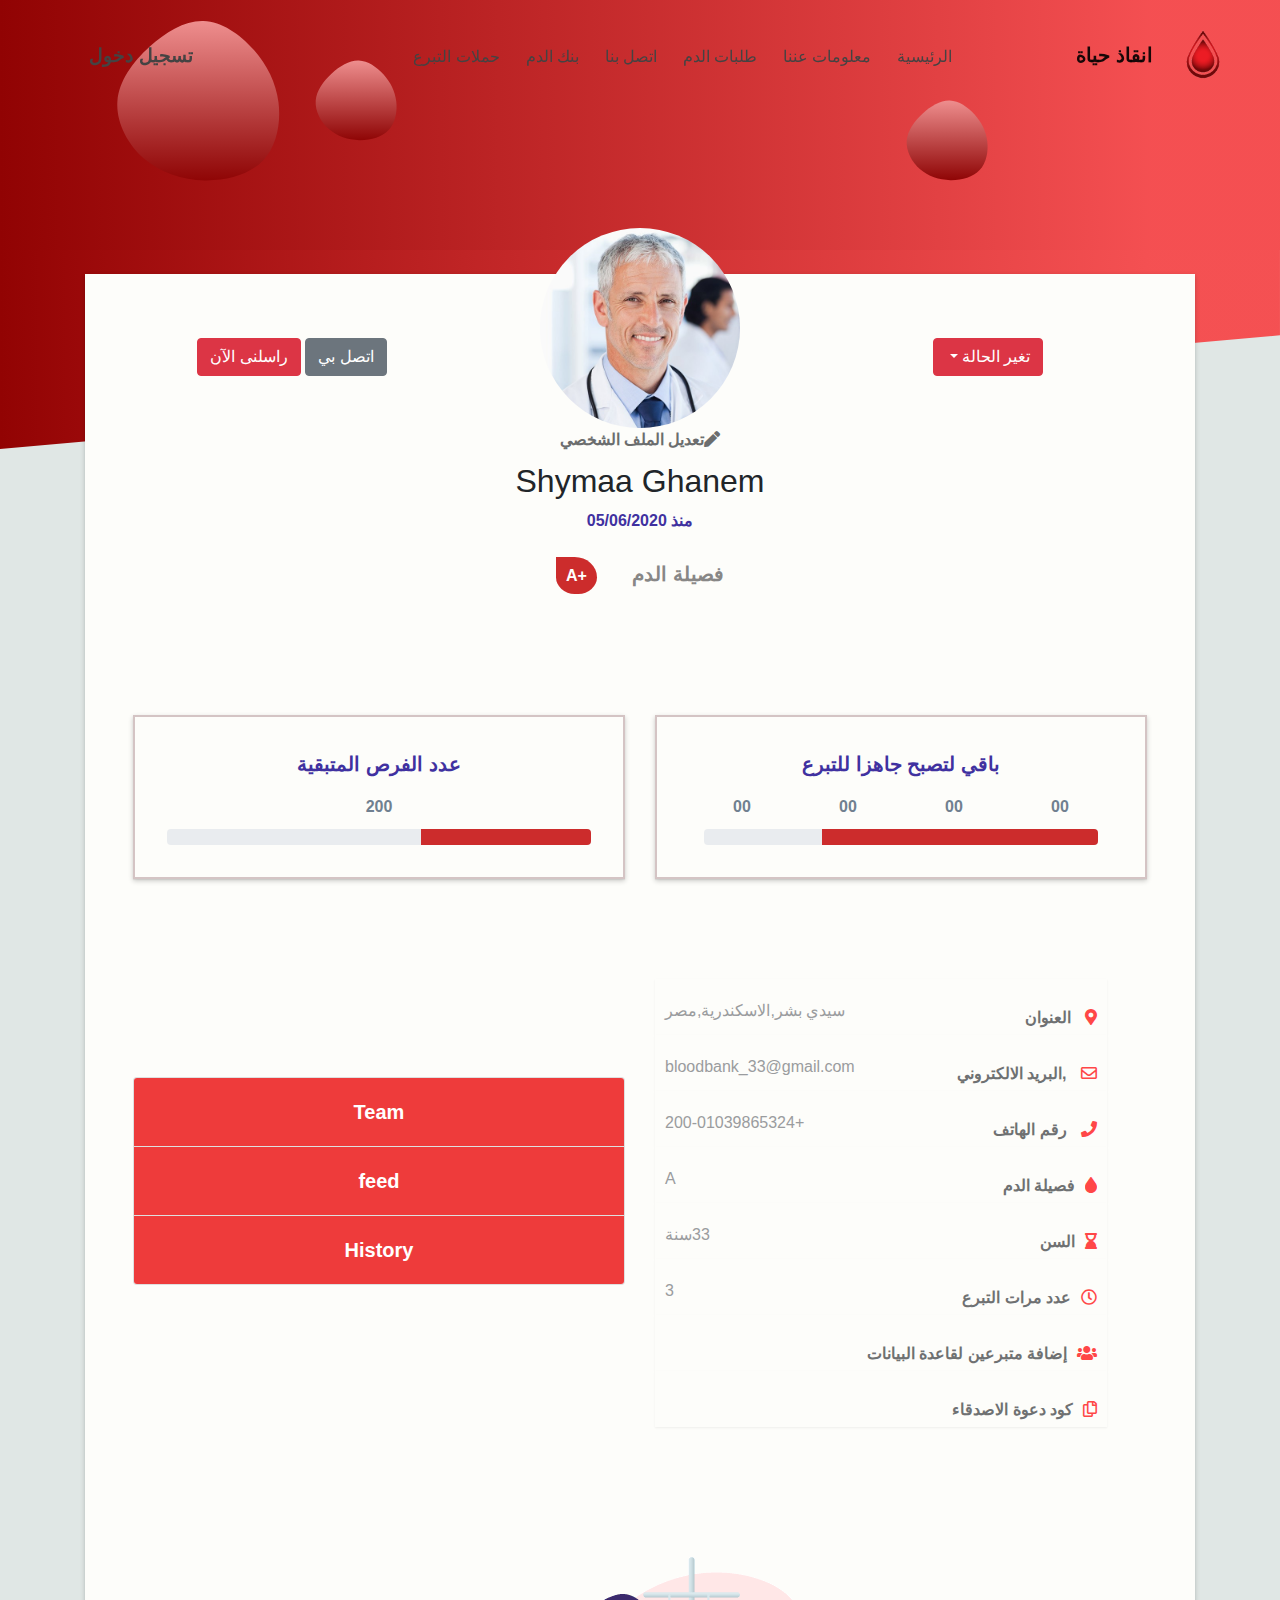
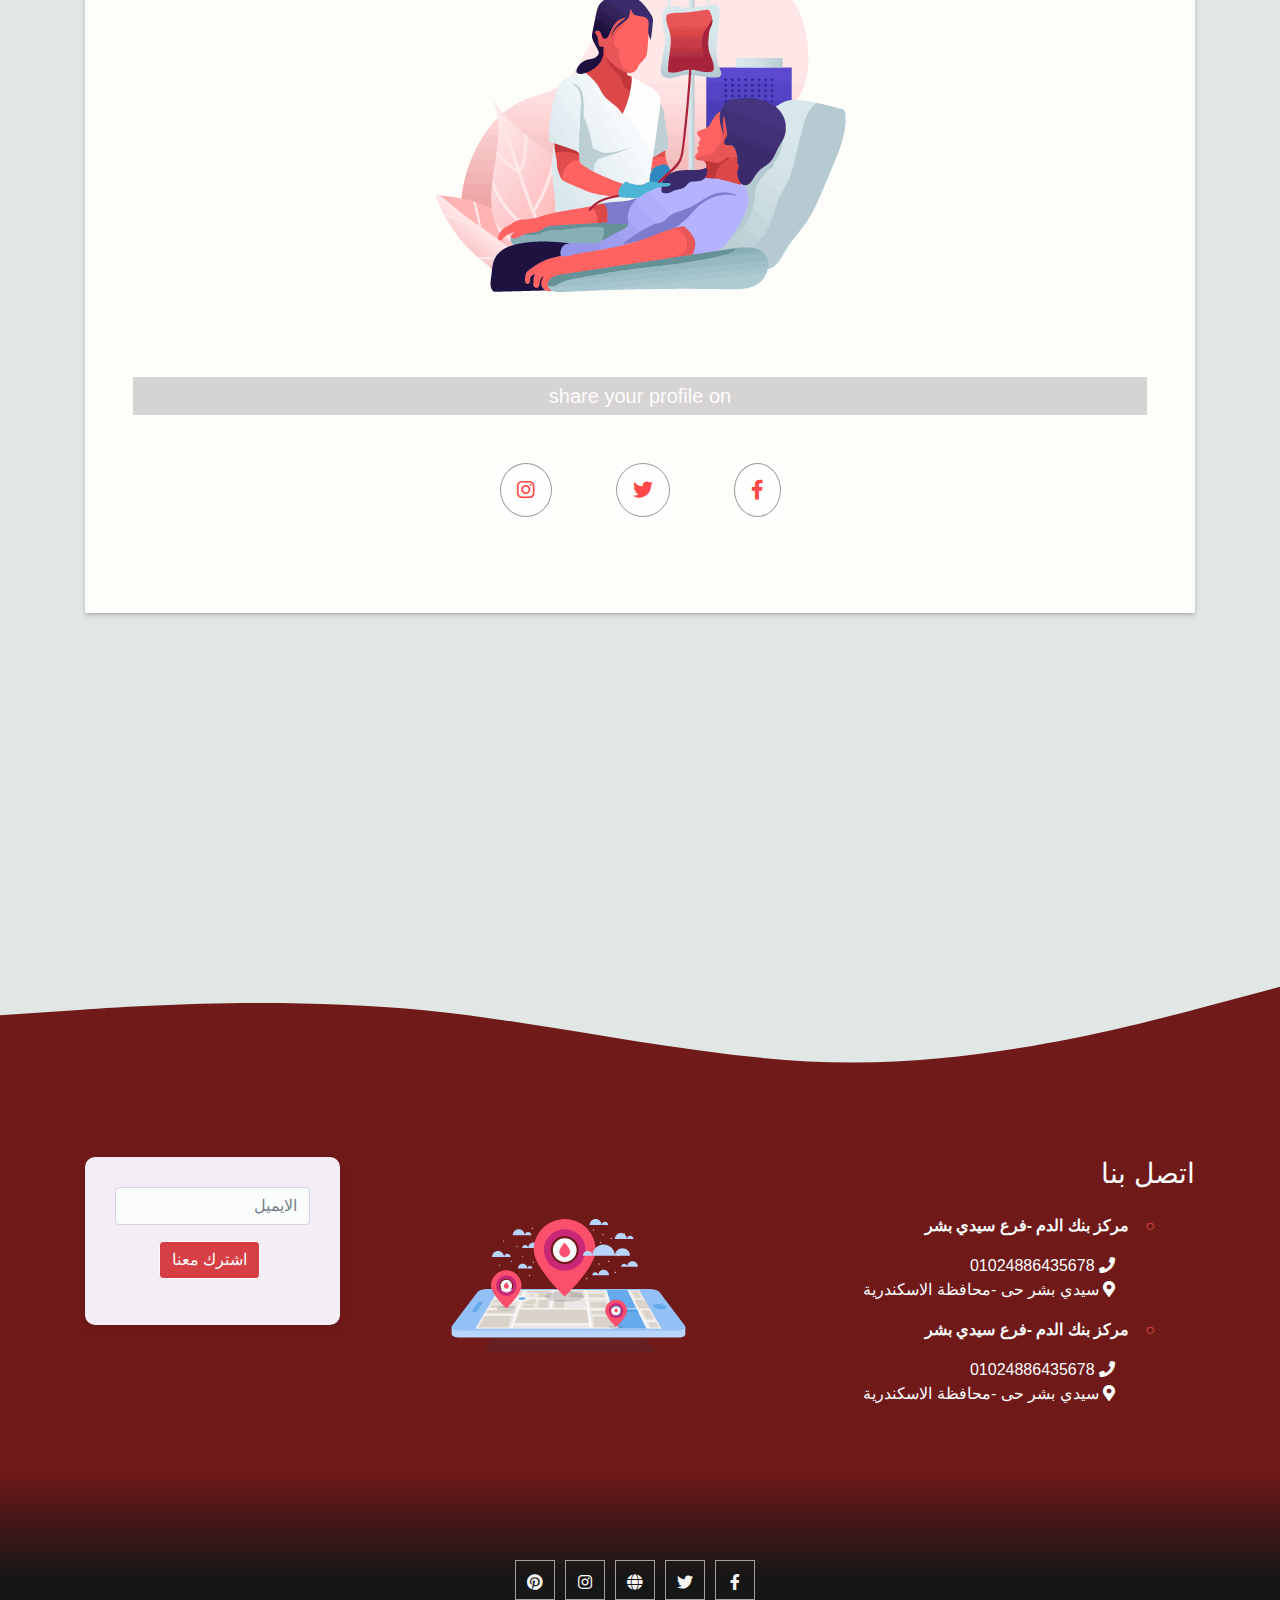
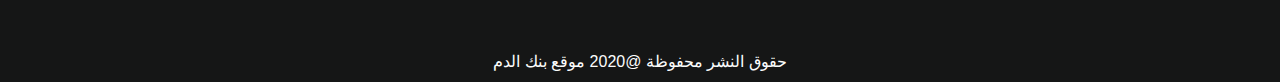
<file: profile.html>
<!DOCTYPE html>
<html lang="ar">

<head>

  <title>BloodBank||ProfilePage</title>
  <link rel="stylesheet" href="https://cdnjs.cloudflare.com/ajax/libs/animate.css/4.0.0/animate.min.css" />
  <link rel="stylesheet" href="css/bootstrap.min.css">
  <link rel="stylesheet" href="css/all.min.css">
  <link rel="stylesheet" href="css/profile.css">

</head>

<body>

  <!--start nav-->

<nav class="navbar navbar-expand-lg navbar-light bg-transperant justify-content-between d-flex ">
  <a class="navbar-brand " href="#"> <img src="img/logo.png" style="width: 100px;" alt="">انقاذ حياة</a>
  <button class="navbar-toggler " type="button" data-toggle="collapse" data-target="#navbarSupportedContent" aria-controls="navbarSupportedContent" aria-expanded="false" aria-label="Toggle navigation">
    <span class="navbar-toggler-icon"></span>
  </button>

   
  <div class="collapse navbar-collapse " id="navbarSupportedContent">
  
      <ul class="navbar-nav mr-auto  ">

  
    
          <li class="nav-item ">
              <a class="nav-link" href="#home">الرئيسية <span class="sr-only">(current)</span></a>
            </li>
            <li class="nav-item ">
              <a class="nav-link" href="#about">معلومات عننا  <span class="sr-only">(current)</span></a>
            </li>
            <li class="nav-item ">
              <a class="nav-link" href="#">طلبات الدم<span class="sr-only">(current)</span></a>
            </li>
            <li class="nav-item ">
        <a class="nav-link " href="#">اتصل بنا <span class="sr-only">(current)</span></a>
      </li>
      <li class="nav-item ">
          <a class="nav-link" href="#blood-bamk">بنك الدم <span class="sr-only">(current)</span></a>
        </li>
      <li class="nav-item ">
          <a class="nav-link" href="#">حملات التبرع <span class="sr-only">(current)</span></a>
        </li>
      
      
    
      
     
    </ul>
  
  </div>
  
  <div class="collapse navbar-collapse mr-auto " id="navbarSupportedContent">
    <ul class="navbar-nav  ">

      <li class="nav-item ">
          <a class="nav-link reg  " href="#blood-bank" data-toggle="modal" data-target="#exampleModal">تسجيل دخول <span class="sr-only">(current)</span></a>
        </li>
      <!--  <li class="nav-item dropdown  ">
          <a class="nav-link dropdown-toggle " href="#" id="navbarDropdown" role="button" data-toggle="dropdown" aria-haspopup="true" aria-expanded="false">
   <img src="img/creative-illustration-default-avatar-profile-placeholder-isolated-background-art-design-grey-photo-blank-template-mockup-144849704.jpg"style="width:40px" class="rounded-circle" alt="">
          </a>
          <div class="dropdown-menu" aria-labelledby="navbarDropdown">
            <a class="dropdown-item text-center" href="#">الصفحة الشخصية</a>
           
            <div class="dropdown-divider"></div>
            <a class="dropdown-item text-center" href="#"> خروج</a>
          </div>
        </li>
      -->
      
        </ul>
    </div>
</nav>


  <section id="header">
    <svg id="rotate" width="100" height="100" viewBox="0 0 200 200" xmlns="http://www.w3.org/2000/svg">
      <defs>
        <linearGradient id="grad2" x1="0%" y1="0%" x2="100%" y2="0%">
          <stop offset="0%" style="stop-color:#8f0505;stop-opacity:1" />
          <stop offset="100%" style="stop-color:#ee8e8e;stop-opacity:1" />
        </linearGradient>
      </defs>
      <path fill="url(#grad2)"
        d="M53.2,-54.5C68.3,-38,79.7,-19,79.1,-0.6C78.5,17.8,66,35.6,50.8,49.2C35.6,62.7,17.8,71.9,-2.5,74.5C-22.9,77,-45.7,72.8,-60.2,59.3C-74.7,45.7,-80.9,22.9,-80.4,0.5C-79.9,-21.9,-72.7,-43.7,-58.2,-60.3C-43.7,-76.8,-21.9,-88,-1.4,-86.6C19,-85.1,38,-71.1,53.2,-54.5Z"
        transform="translate(100 100)" />
    </svg>
    <svg id="rotate" width="200" height="200" viewBox="0 0 200 200" xmlns="http://www.w3.org/2000/svg">
      <defs>
        <linearGradient id="grad2" x1="0%" y1="0%" x2="100%" y2="0%">
          <stop offset="0%" style="stop-color:#8f0505;stop-opacity:1" />
          <stop offset="100%" style="stop-color:#f3dada;stop-opacity:.2" />
        </linearGradient>
      </defs>
      <path fill="url(#grad2)"
        d="M53.2,-54.5C68.3,-38,79.7,-19,79.1,-0.6C78.5,17.8,66,35.6,50.8,49.2C35.6,62.7,17.8,71.9,-2.5,74.5C-22.9,77,-45.7,72.8,-60.2,59.3C-74.7,45.7,-80.9,22.9,-80.4,0.5C-79.9,-21.9,-72.7,-43.7,-58.2,-60.3C-43.7,-76.8,-21.9,-88,-1.4,-86.6C19,-85.1,38,-71.1,53.2,-54.5Z"
        transform="translate(100 100)" />
    </svg>

    <svg id="rotate" class="move" width="100" height="200" viewBox="0 0 200 200" xmlns="http://www.w3.org/2000/svg">
      <defs>
        <linearGradient id="grad2" x1="0%" y1="0%" x2="100%" y2="0%">
          <stop offset="0%" style="stop-color:#8f0505;stop-opacity:1" />
          <stop offset="100%" style="stop-color:#f3dada;stop-opacity:.2" />
        </linearGradient>
      </defs>
      <path fill="url(#grad2)"
        d="M53.2,-54.5C68.3,-38,79.7,-19,79.1,-0.6C78.5,17.8,66,35.6,50.8,49.2C35.6,62.7,17.8,71.9,-2.5,74.5C-22.9,77,-45.7,72.8,-60.2,59.3C-74.7,45.7,-80.9,22.9,-80.4,0.5C-79.9,-21.9,-72.7,-43.7,-58.2,-60.3C-43.7,-76.8,-21.9,-88,-1.4,-86.6C19,-85.1,38,-71.1,53.2,-54.5Z"
        transform="translate(100 100)" />
    </svg>
  </section>
  <svg xmlns="http://www.w3.org/2000/svg" viewBox="0 0 1440 320">
    <defs>
      <linearGradient id="grad1" x1="0%" y1="0%" x2="100%" y2="0%">
        <stop offset="0%" style="stop-color:#920303;stop-opacity:1" />
        <stop offset="90%" style="stop-color:#fa272afa;stop-opacity:.8" />
      </linearGradient>
    </defs>

    <path fill="url(#grad1)" fill-opacity="1" d="M0,224L1440,96L1440,0L0,0Z"></path>

  </svg>

  <!--profile section-->
  <section id="profile-body">
    <div class="container">
      <!--first row eleshayel col el content the box shadow-->
      <div class="row">
        <div class="col-sm-12">
          <div class="box-shadow">
            <!--first row in first row-->
            <div class="row">
              <div class="col-md-4">
                <div class="profile-call">
                  <div class="dropdown">
                    <a class="btn btn-danger dropdown-toggle" href="#" role="button" id="dropdownMenuLink"
                      data-toggle="dropdown" aria-haspopup="true" aria-expanded="false">
                      تغير الحالة
                    </a>

                    <div class="dropdown-menu" aria-labelledby="dropdownMenuLink">
                      <a class="dropdown-item" href="#">متبرع</a>
                      <a class="dropdown-item" href="#">متطوع</a>
                      <a class="dropdown-item" href="#">رسائل استغاثة</a>
                    </div>
                  </div>
                </div>
              </div>

              <div class="col-md-4">
                <div class="profile-info">
                  <div class="profile-img">
                    <img src="img/profile/6.jpg" class="img-fluid">
                  </div>
                  <a hefr="#" id="model" data-toggle="modal" data-target="#exampleModal"><i class="fas fa-pen ">تعديل
                      الملف
                      الشخصي</i></a>
                  <!-- Modal -->
                  <div class="modal fade" id="exampleModal" tabindex="-1" role="dialog"
                    aria-labelledby="exampleModalLabel" aria-hidden="true">
                    <div class="modal-dialog" role="document">
                      <div class="modal-content">
                        <div class="modal-header">
                         
                          <button type="button" class="close" data-dismiss="modal" aria-label="Close">
                            <span aria-hidden="true">&times;</span>
                          </button>
                          <h5 class="modal-title" id="exampleModalLabel">تعديل الملف الشخصي</h5>
                        </div>
                        <div class="modal-body">
                          <form>
                            <div class="form-row">
                              <div class="form-group col-md-6">
                                <label for="inputEmail4">Email</label>
                                <input type="email" class="form-control" id="inputEmail4" placeholder="Email">
                              </div>
                              <div class="form-group col-md-6">
                                <label for="inputPassword4">Password</label>
                                <input type="password" class="form-control" id="inputPassword4" placeholder="Password">
                              </div>
                            </div>
                            <div class="form-group">
                              <label for="inputAddress">Address</label>
                              <input type="text" class="form-control" id="inputAddress" placeholder="1234 Main St">
                            </div>
                            <div class="form-group">
                              <label for="inputAddress2">Address 2</label>
                              <input type="text" class="form-control" id="inputAddress2" placeholder="Apartment, studio, or floor">
                            </div>
                            <div class="form-row">
                              <div class="form-group col-md-6">
                                <label for="inputCity">City</label>
                                <input type="text" class="form-control" id="inputCity">
                              </div>
                              <div class="form-group col-md-4">
                                <label for="inputState">State</label>
                                <select id="inputState" class="form-control">
                                  <option selected>Choose...</option>
                                  <option>...</option>
                                </select>
                              </div>
                              <div class="form-group col-md-2">
                                <label for="inputZip">Zip</label>
                                <input type="text" class="form-control" id="inputZip">
                              </div>
                            </div>
                            <div class="form-group">
                              <div class="form-check">
                                <input class="form-check-input" type="checkbox" id="gridCheck">
                                <label class="form-check-label" for="gridCheck">
                                  Check me out
                                </label>
                              </div>
                            </div>
                            
                          </form>
                        </div>
                        <div class="modal-footer">
                          <button type="button" class="btn btn-primary" data-dismiss="modal">غلق</button>
                          <button type="button" class="btn btn-danger">حفظ</button>
                        </div>
                      </div>
                    </div>
                  </div>
                  <div class="person-details">
                    <h2 class="profile-name">Shymaa Ghanem</h2>
                    <p class="time">منذ 05/06/2020</p>
                    <div class="row text-center">
                      <div class="col-md-12">
                        <p> <span class="blood ">فصيلة الدم </span> <span class="blood-type ">+A</span></p>
                      </div>
                    </div>
                  </div>
                </div>
              </div>
              <div class="col-md-4">
                <div class="profile-call">
                  <button type="button" class="btn btn-secondary">اتصل بي</button>
                  <button type="button" class="btn btn-danger">راسلنى الآن</button>
                </div>
              </div>
            </div>


            <!--second row in first row-->
            <div class="row">

              <div class="col-md-6">
                <div class="counter-box">

                  <div class="container text-center">
                    <p class="text-color">باقي لتصبح جاهزا للتبرع</p>
                    <div class="row">

                      <div class="col-sm-3 col-md-3">
                        <div class="tim">
                          <span class=" days">00</span>
                        </div>
                      </div>

                      <div class="col-sm-3 col-md-3">
                        <div class="tim">
                          <span class=" hours">00</span>
                        </div>
                      </div>

                      <div class="col-sm-3 col-md-3">
                        <div class="tim">
                          <span class=" minutes">00</span>
                        </div>
                      </div>

                      <div class="col-sm-3 col-md-3">
                        <div class="tim">
                          <span class="seconds">00</span>
                        </div>
                      </div>

                    </div>
                    <div class="progress">
                      <div class="progress-bar progress-bar-danger" role="progressbar" aria-valuenow="70"
                        aria-valuemin="0" aria-valuemax="100" style="width:70%">

                      </div>
                    </div>
                  </div>



                </div>
              </div>



              <div class="col-md-6">
                <div class="counter-box">
                  <div class="row">
                    <div class="col-md-12">
                      <p class="text-color">عدد الفرص المتبقية</p>

                    </div>

                    <div class="col-md-12">
                      <div class="tim">
                        200
                      </div>
                    </div>
                    <div class="col-md-12">
                      <div class="progress">
                        <div class="progress-bar progress-bar-danger" role="progressbar" aria-valuenow="70"
                          aria-valuemin="0" aria-valuemax="100" style="width:40%">

                        </div>
                      </div>
                    </div>
                  </div>
                </div>
              </div>


            </div>

            <div class="row">
              <div class="col-md-6">

                <div class="social-list">
                  <ul>
                    <li class="box"><i class="fas fa-map-marker-alt"> </i><span class="sp"> العنوان</span><span
                        class="left"> سيدي بشر,الاسكندرية,مصر</span> </li>
                    <li class="box"><i class="far fa-envelope"></i><span class="sp"> ,البريد الالكتروني</span> <span
                        class="left"> bloodbank_33@gmail.com</span></li>
                    <li class="box"><i class="fas fa-phone"></i> <span class="sp">رقم الهاتف </span><span
                        class="left">+200-01039865324</span></li>
                    <li class="box"> <i class="fas fa-map-marker"> </i><span class="sp">فصيلة الدم </span><span
                        class="left">A</span></li>
                    <li class="box"> <i class="fas fa-hourglass-end"></i><span class="sp">السن</span><span
                        class="left">33سنة</span></li>
                    <li class="box"> <i class="far fa-clock"></i><span class="sp">عدد مرات التبرع </span><span
                        class="left">3</span> </li>

                    <li class="box"><i class="fas fa-users"></i><a href="#" class="sp">إضافة متبرعين لقاعدة البيانات</a>
                    </li>
                    <li class="box"><i class="far fa-copy"></i><a href="#" class="sp">كود دعوة الاصدقاء</a></li>
                  </ul>
                </div>
              </div>


              <div class="col-md-6 my-5">


                <div class="accordion " id="accordionExample">
                  <div class="card">
                    <div class="card-header" id="headingOne">
                      <h2 class="mb-0">
                        <button class="btn btn-link" type="button" data-toggle="collapse" data-target="#collapseOne" aria-expanded="true" aria-controls="collapseOne">
                         Team
                        </button>
                      </h2>
                    </div>
                
                    <div id="collapseOne" class="collapse" aria-labelledby="headingOne" data-parent="#accordionExample">
                      <div class="card-body">
                      skateboard dolor brunch. Food truck quinoa nesciunt laborum eiusmod. Brunch 3 wolf moon tempor, sunt aliqua put a bird on it squid single-origin coffee nulla assumenda shoreditch et. Nihil anim keffiyeh helvetica, craft beer labore wes anderson cred nesciunt sapiente ea proident. Ad vegan excepteur butcher vice lomo. Leggings occaecat craft beer farm-to-table, raw denim aesthetic synth nesciunt you probably haven't heard of them accusamus labore sustainable VHS.
                      </div>
                    </div>
                  </div>
                  <div class="card">
                    <div class="card-header" id="headingTwo">
                      <h2 class="mb-0">
                        <button class="btn btn-link collapsed" type="button" data-toggle="collapse" data-target="#collapseTwo" aria-expanded="false" aria-controls="collapseTwo">
                         feed
                        </button>
                      </h2>
                    </div>
                    <div id="collapseTwo" class="collapse" aria-labelledby="headingTwo" data-parent="#accordionExample">
                      <div class="card-body">
                        Anim pariatur cliche reprehenderit, enim eiusmod high life accusamus terry richardson ad squid. 3 wolf moon officia aute, non cupidatat skateboard dolor brunch. Food truck quinoa nesciunt laborum eiusmod. Brunch 3 wolf moon tempor, sunt aliqua put a bird on it squid single-origin coffee nulla assumenda shoreditch et. Nihil anim keffiyeh helvetica, craft beer labore wes anderson cred nesciunt sapiente ea proident. Ad vegan excepteur butcher vice lomo. Leggings occaecat craft beer farm-to-table, raw denim aesthetic synth nesciunt you probably haven't heard of them accusamus labore sustainable VHS.
                      </div>
                    </div>
                  </div>
                  <div class="card">
                    <div class="card-header" id="headingThree">
                      <h2 class="mb-0">
                        <button class="btn btn-link collapsed" type="button" data-toggle="collapse" data-target="#collapseThree" aria-expanded="false" aria-controls="collapseThree">
                        History
                        </button>
                      </h2>
                    </div>
                    <div id="collapseThree" class="collapse" aria-labelledby="headingThree" data-parent="#accordionExample">
                      <div class="card-body">
                        Anim pariatur cliche reprehenderit, enim eiusmod high life accusamus terry richardson ad squid. 3 wolf moon officia aute, non cupidatat skateboard dolor brunch. Food truck quinoa nesciunt laborum eiusmod. Brunch 3 wolf moon tempor, sunt aliqua put a bird on it squid single-origin coffee nulla assumenda shoreditch et. Nihil anim keffiyeh helvetica, craft beer labore wes anderson cred nesciunt sapiente ea proident. Ad vegan excepteur butcher vice lomo. Leggings occaecat craft beer farm-to-table, raw denim aesthetic synth nesciunt you probably haven't heard of them accusamus labore sustainable VHS.
                      </div>
                    </div>
                  </div>
                </div>
              </div>

             
                <div class="col-md-12  text-center">
                <div class="share-profile">
                    <img src="img/img2.png" class="img-fluid">
                  </div>
                  <p class="share py-1">share your profile on</p>
                  <div class="social-list1 d-flex justify-content-center">
                    <a href="#" class=""><i class="fab fa-facebook-f"></i></a>
                    <a href="#" class=""><i class="fab fa-twitter"></i></a>
                    <a href="#" class=""><i class="fab fa-instagram"></i></a>
                 
                  </div>
                </div>
            



            </div>
          </div>


        </div>
      </div>
  </section>
<!--maseenger
  <div class="fabs">
    <div class="chat">
      <div class="chat_header">
        <div class="chat_option">
        <div class="header_img">
          <img src="http://res.cloudinary.com/dqvwa7vpe/image/upload/v1496415051/avatar_ma6vug.jpg"/>
          </div>
          <span id="chat_head">Jane Doe</span> <br> <span class="agent">Agent</span> <span class="online">(Online)</span>
         <span id="chat_fullscreen_loader" class="chat_fullscreen_loader"><i class="fullscreen zmdi zmdi-window-maximize"></i></span>
  
        </div>
  
      </div>
      <div class="chat_body chat_login">
          <a id="chat_first_screen" class="fab"><i class="zmdi zmdi-arrow-right"></i></a>
          <p>We make it simple and seamless for businesses and people to talk to each other. Ask us anything</p>
      </div>
      <div id="chat_converse" class="chat_conversion chat_converse">
              <a id="chat_second_screen" class="fab"><i class="zmdi zmdi-arrow-right"></i></a>
        <span class="chat_msg_item chat_msg_item_admin">
              <div class="chat_avatar">
                 <img src="http://res.cloudinary.com/dqvwa7vpe/image/upload/v1496415051/avatar_ma6vug.jpg"/>
              </div>Hey there! Any question?</span>
        <span class="chat_msg_item chat_msg_item_user">
              Hello!</span>
              <span class="status">20m ago</span>
        <span class="chat_msg_item chat_msg_item_admin">
              <div class="chat_avatar">
                 <img src="http://res.cloudinary.com/dqvwa7vpe/image/upload/v1496415051/avatar_ma6vug.jpg"/>
              </div>Hey! Would you like to talk sales, support, or anyone?</span>
        <span class="chat_msg_item chat_msg_item_user">
              Lorem Ipsum is simply dummy text of the printing and typesetting industry.</span>
               <span class="status2">Just now. Not seen yet</span>
      </div>
      <div id="chat_body" class="chat_body">
          <div class="chat_category">
            <a id="chat_third_screen" class="fab"><i class="zmdi zmdi-arrow-right"></i></a>
          <p>What would you like to talk about?</p>
          <ul>
            <li>Tech</li>
            <li class="active">Sales</li>
            <li >Pricing</li>
            <li>other</li>
          </ul>
          </div>
  
      </div>
      <div id="chat_form" class="chat_converse chat_form">
      <a id="chat_fourth_screen" class="fab"><i class="zmdi zmdi-arrow-right"></i></a>
        <span class="chat_msg_item chat_msg_item_admin">
              <div class="chat_avatar">
                 <img src="http://res.cloudinary.com/dqvwa7vpe/image/upload/v1496415051/avatar_ma6vug.jpg"/>
              </div>Hey there! Any question?</span>
        <span class="chat_msg_item chat_msg_item_user">
              Hello!</span>
              <span class="status">20m ago</span>
        <span class="chat_msg_item chat_msg_item_admin">
              <div class="chat_avatar">
                 <img src="http://res.cloudinary.com/dqvwa7vpe/image/upload/v1496415051/avatar_ma6vug.jpg"/>
              </div>Agent typically replies in a few hours. Don't miss their reply.
              <div>
                <br>
                <form class="get-notified">
                    <label for="chat_log_email">Get notified by email</label>
                    <input id="chat_log_email" placeholder="Enter your email"/>
                    <i class="zmdi zmdi-chevron-right"></i>
                </form>
              </div></span>
  
          <span class="chat_msg_item chat_msg_item_admin">
              <div class="chat_avatar">
                 <img src="http://res.cloudinary.com/dqvwa7vpe/image/upload/v1496415051/avatar_ma6vug.jpg"/>
              </div>Send message to agent.
              <div>
                <form class="message_form">
                    <input placeholder="Your email"/>
                    <input placeholder="Technical issue"/>
                    <textarea rows="4" placeholder="Your message"></textarea>
                    <button>Send</button> 
                </form>
  
          </div></span>   
      </div>
        <div id="chat_fullscreen" class="chat_conversion chat_converse">
        <span class="chat_msg_item chat_msg_item_admin">
              <div class="chat_avatar">
                 <img src="http://res.cloudinary.com/dqvwa7vpe/image/upload/v1496415051/avatar_ma6vug.jpg"/>
              </div>Hey there! Any question?</span>
        <span class="chat_msg_item chat_msg_item_user">
              Hello!</span>
              <div class="status">20m ago</div>
        <span class="chat_msg_item chat_msg_item_admin">
              <div class="chat_avatar">
                 <img src="http://res.cloudinary.com/dqvwa7vpe/image/upload/v1496415051/avatar_ma6vug.jpg"/>
              </div>Hey! Would you like to talk sales, support, or anyone?</span>
        <span class="chat_msg_item chat_msg_item_user">
              Lorem Ipsum is simply dummy text of the printing and typesetting industry.</span>
        <span class="chat_msg_item chat_msg_item_admin">
              <div class="chat_avatar">
                 <img src="http://res.cloudinary.com/dqvwa7vpe/image/upload/v1496415051/avatar_ma6vug.jpg"/>
               </div>Lorem Ipsum is simply dummy text of the printing and typesetting industry. Lorem Ipsum has been the industry's standard dummy text ever since the 1500s, when an unknown printer took a galley of type and scrambled it to make a type specimen book.</span>
        <span class="chat_msg_item chat_msg_item_user">
              Where can I get some?</span>
        <span class="chat_msg_item chat_msg_item_admin">
              <div class="chat_avatar">
                 <img src="http://res.cloudinary.com/dqvwa7vpe/image/upload/v1496415051/avatar_ma6vug.jpg"/>
               </div>The standard chuck...</span>
        <span class="chat_msg_item chat_msg_item_user">
              There are many variations of passages of Lorem Ipsum available</span>
              <div class="status2">Just now, Not seen yet</div>
        <span class="chat_msg_item ">
            <ul class="tags">
              <li>Hats</li>
              <li>T-Shirts</li>
              <li>Pants</li>
            </ul>
        </span>
      </div>
      <div class="fab_field">
        <a id="fab_camera" class="fab"><i class="zmdi zmdi-camera"></i></a>
        <a id="fab_send" class="fab"><i class="zmdi zmdi-mail-send"></i></a>
        <textarea id="chatSend" name="chat_message" placeholder="Send a message" class="chat_field chat_message"></textarea>
      </div>
    </div>
      <a id="prime" class="fab"><i class="prime zmdi zmdi-comment-outline"></i></a>
  </div>
-->

  <!--footer-->
  <svg xmlns="http://www.w3.org/2000/svg" viewBox="0 0 1440 320">
    
    <path fill="#640303" fill-opacity="0.9"
      d="M0,160L80,154.7C160,149,320,139,480,154.7C640,171,800,213,960,213.3C1120,213,1280,171,1360,149.3L1440,128L1440,320L1360,320C1280,320,1120,320,960,320C800,320,640,320,480,320C320,320,160,320,80,320L0,320Z">
    </path>
  </svg>
  <section id="footer">
    <div class="container">
      <div class="row  ">

        <div class="col-md-9">
          <div class="row">
            <div class="col-md-7">
          <div class="call-info">
            <h3>اتصل بنا</h3>
            <ul>
              <li class="addres">مركز بنك الدم -فرع سيدي بشر
                <ul class="my-3">
                  <li><i class="fas fa-phone"></i> 01024886435678</li>
                  <li> <i class="fas fa-map-marker-alt"></i> سيدي بشر حى -محافظة الاسكندرية</li>
                </ul>
              </li>
              <li class="addres">مركز بنك الدم -فرع سيدي بشر
                <ul class="my-3">
                  <li><i class="fas fa-phone"></i> 01024886435678</li>
                  <li> <i class="fas fa-map-marker-alt"></i> سيدي بشر حى -محافظة الاسكندرية</li>
                </ul>
              </li>

            </ul>
          </div>
        </div>
        
        <div class="col-md-4">
        <div class="location-img d-flex justify-content-center">
          <img src="img/localisation.svg" >
        </div>
        </div>
      </div>
        </div>

        <div class="col-md-3">

          <div class="footer-left ">
            <div class="subscribe-box ">
              <form>

                <input type="email" class="form-control" id="inputEmail3" placeholder="الايميل">

                <button type="button" class="btn btn-outline-secondary my-3 ">اشترك معنا</button>
              </form>
            </div>

          </div>
        </div>

      </div>
    </div>
    <div class="footer-down py-2">
       <div class="social-list d-flex justify-content-center">
            <a href="#" class=""><i class="fab fa-facebook-f"></i></a>
            <a href="#" class=""><i class="fab fa-twitter"></i></a>
            <a href="#" class=""><i class="fas fa-globe"></i></a>
            <a href="#" class=""><i class="fab fa-instagram"></i></a>
            <a href="#" class=""><i class="fab fa-pinterest fa-fw"></i></a>
          </div>
      <p>حقوق النشر محفوظة @2020 موقع بنك الدم</p>
    </div>
  </section>


  <!--end footer-->
  <script src="js/jquery-3.5.1.js"></script>
  <script src="js/popper.min.js"></script>
  <script src="js/bootstrap.min.js"></script>
  <script src="js/script.js"></script>
</body>

</html>
</file>
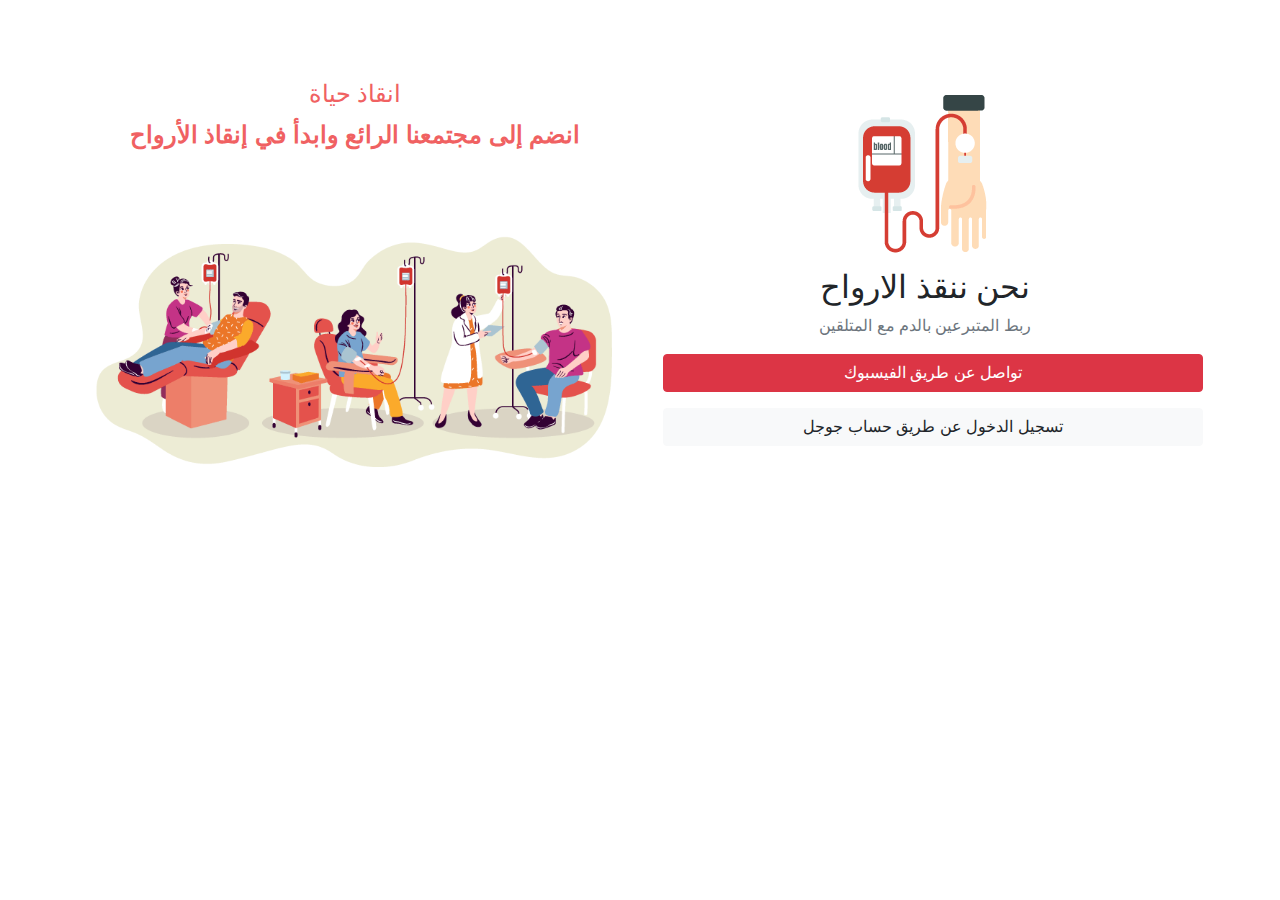
<file: regestration.html>
<!DOCTYPE html>
<html lang="en">
    <head>
        <title></title>
        <meta charset="UTF-8">
        <meta name="viewport" content="width=device-width, initial-scale=1">
        <link rel="stylesheet" href="css/bootstrap.css">
        <link href="css/regestration.css" rel="stylesheet">
    </head>
    <body>
    

    <section class="reg-header ">
        <div class="container ">
            <div class="row  ">
                 
        <div class="col-md-6  ">
         
          <div class="reg-title">
         
          <h4 class="mb-2">انقاذ حياة</h4>
  <p >انضم إلى مجتمعنا الرائع وابدأ في إنقاذ الأرواح </p>
 <img src="img/reg-img.png" alt=""class="w-100">
 
  </div>
    
    </div>
        <div class="reg-content  col-md-6 ">
            <img src="img/img4.png" alt="">

               <h2 class="m-2">نحن ننقذ الارواح </h2>
       
               <p class="m-2 text-muted">ربط المتبرعين بالدم مع المتلقين</p>
            

<a href="#"class="btn btn-danger w-100 m-2" data-toggle="modal" data-target="#staticBackdrop">تواصل عن طريق الفيسبوك </a>
<a href="#" class="btn btn-light w-100 m-2" data-toggle="modal" data-target="#staticBackdrop">تسجيل الدخول عن طريق حساب جوجل</a>


    </div>
      
    </div>
 
    </div>
 
  </section>
   
<!--modal for continue regestration-->



  
  <!-- Modal -->
  <div class="modal fade" id="staticBackdrop" data-backdrop="static" data-keyboard="false" tabindex="-1" role="dialog" aria-labelledby="staticBackdropLabel" aria-hidden="true">
    <div class="modal-dialog">
      <div class="modal-content ">
        <div class="modal-header ">
            <img src="img/creative-illustration-default-avatar-profile-placeholder-isolated-background-art-design-grey-photo-blank-template-mockup-144849704 - Copy.jpg" class="w-25 rounded-circle mx-auto " alt="">
          <h5 class="modal-title mt-5" id="staticBackdropLabel">Nour eldin</h5>
          <button type="button" class="close" data-dismiss="modal" aria-label="Close">
            <span aria-hidden="true">&times;</span>
          </button>
        </div>
        <div class="modal-body">
        

            <form>
           
                <div class="form-group">
                  <label for="inputAddress">العنوان</label>
                  <input type="text" class="form-control text-right" id="inputAddress" placeholder=" شارع قنال السويس" required>
                </div>
               
                <div class="form-row">
                 
                  <div class="form-group col-md-4">
                    <label for="inputState">المدينة</label>
                    <select id="inputState" class="form-control">
                      <option selected>القاهرة</option>
                      <option>الاسكندريه</option>
                    </select>
                  </div>
                  <div class="form-group col-md-4">
                    <label for="inputState">المنطقه</label>
                    <select id="inputState" class="form-control">
                      <option selected>الدقي</option>
                      <option>الهرم</option>
                    </select>
                  </div>
                  <div class="form-group col-md-4">
                    <label for="inputState">اختار فصيلة الدم</label>
                    <select id="inputState" class="form-control">
                      <option selected>A+</option>
                      <option>A-</option>
                      <option>A-</option>
                      <option>B+</option>
                      <option>B-</option>
                      <option>AB+</option>
                      <option>AB-</option>
                      <option>O+</option>
                      <option>O-</option>
                      <option>OH</option>
                      <option>لا اعرف</option>
                      
                    </select>
                  </div>
                 
                </div>

        </div>
        <div class="modal-footer m-auto">
            <button type="button" class="btn btn-secondary px-4 " data-dismiss="modal">خروج</button>
          <button type="submit" class="btn btn-danger px-4">تسجيل</button>
        </form>
        
 
        </div>
      </div>
    </div>
  </div>







<script src="js/jquery-3.5.1.js"></script>
<script src="js/popper.min.js"></script>
<script src="js/bootstrap.min.js"></script>
<script src="js/index.js"></script>
    </body>
    </html>
</file>
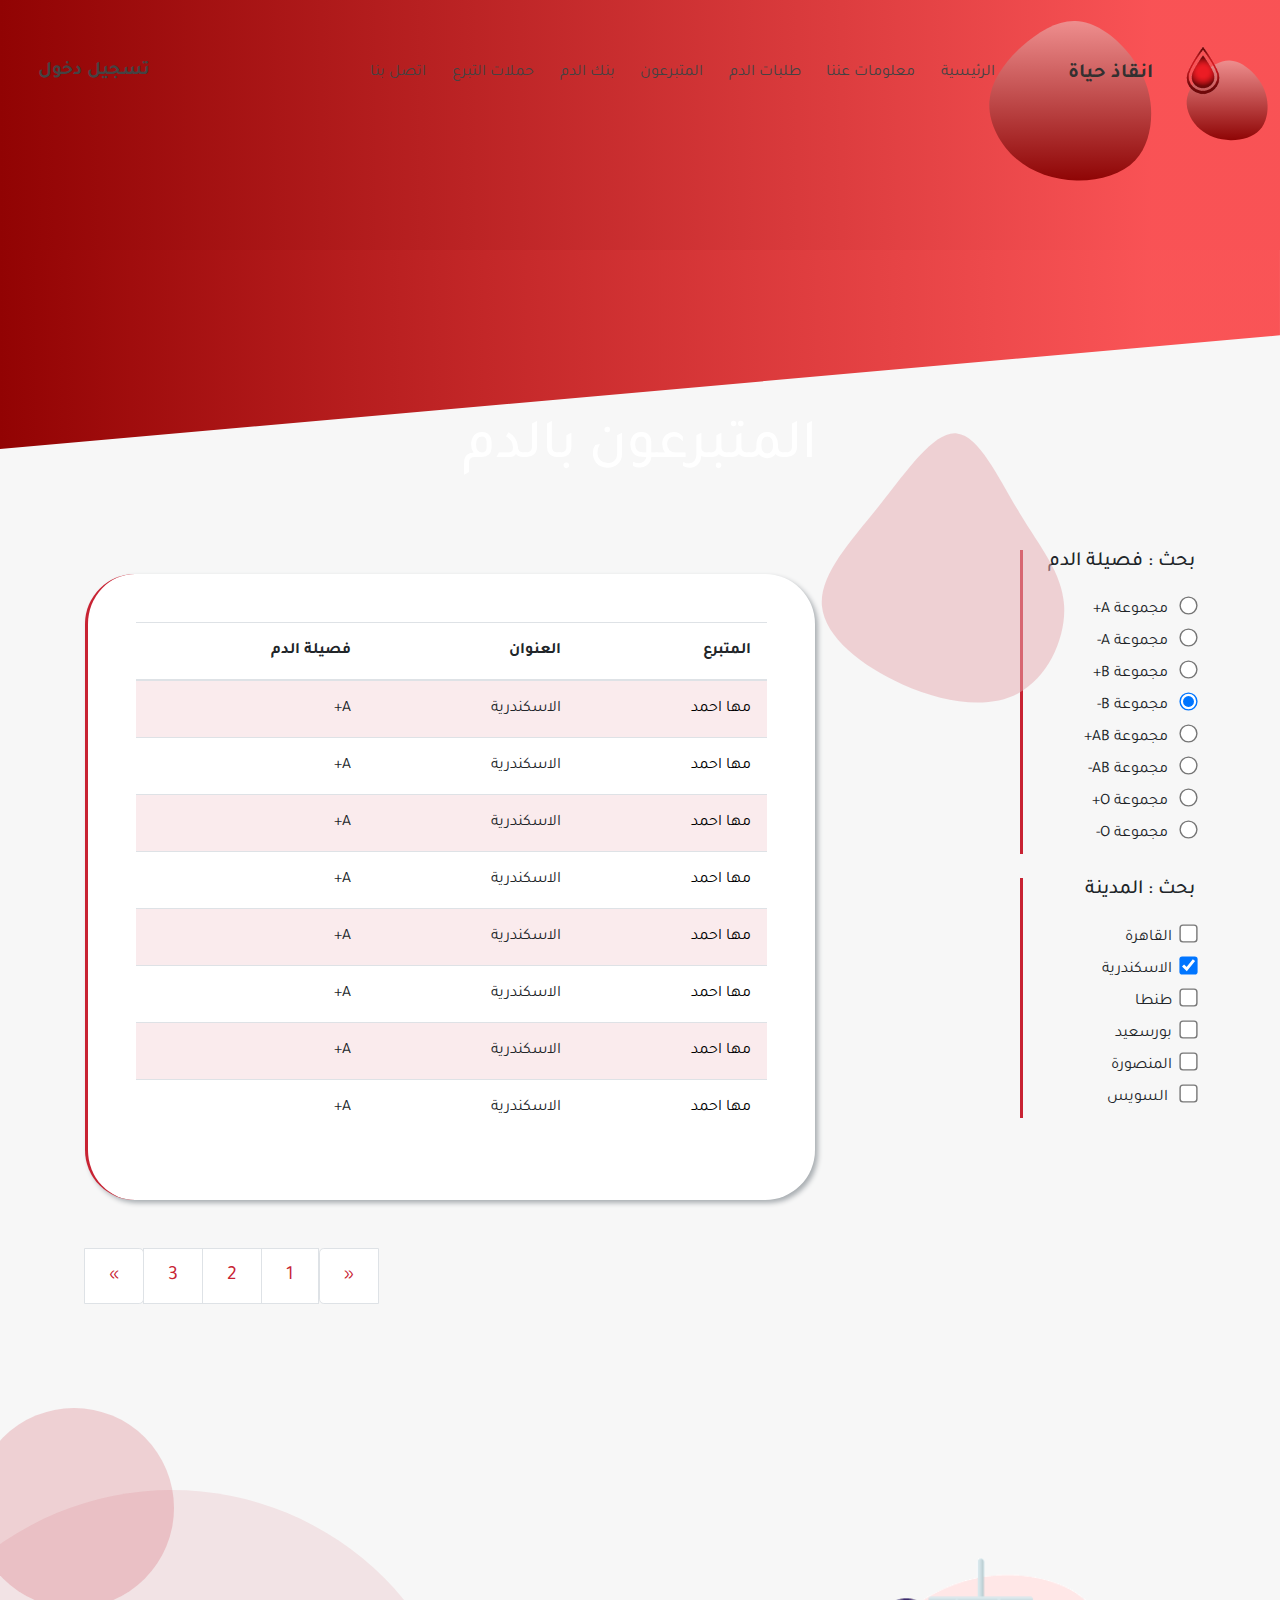
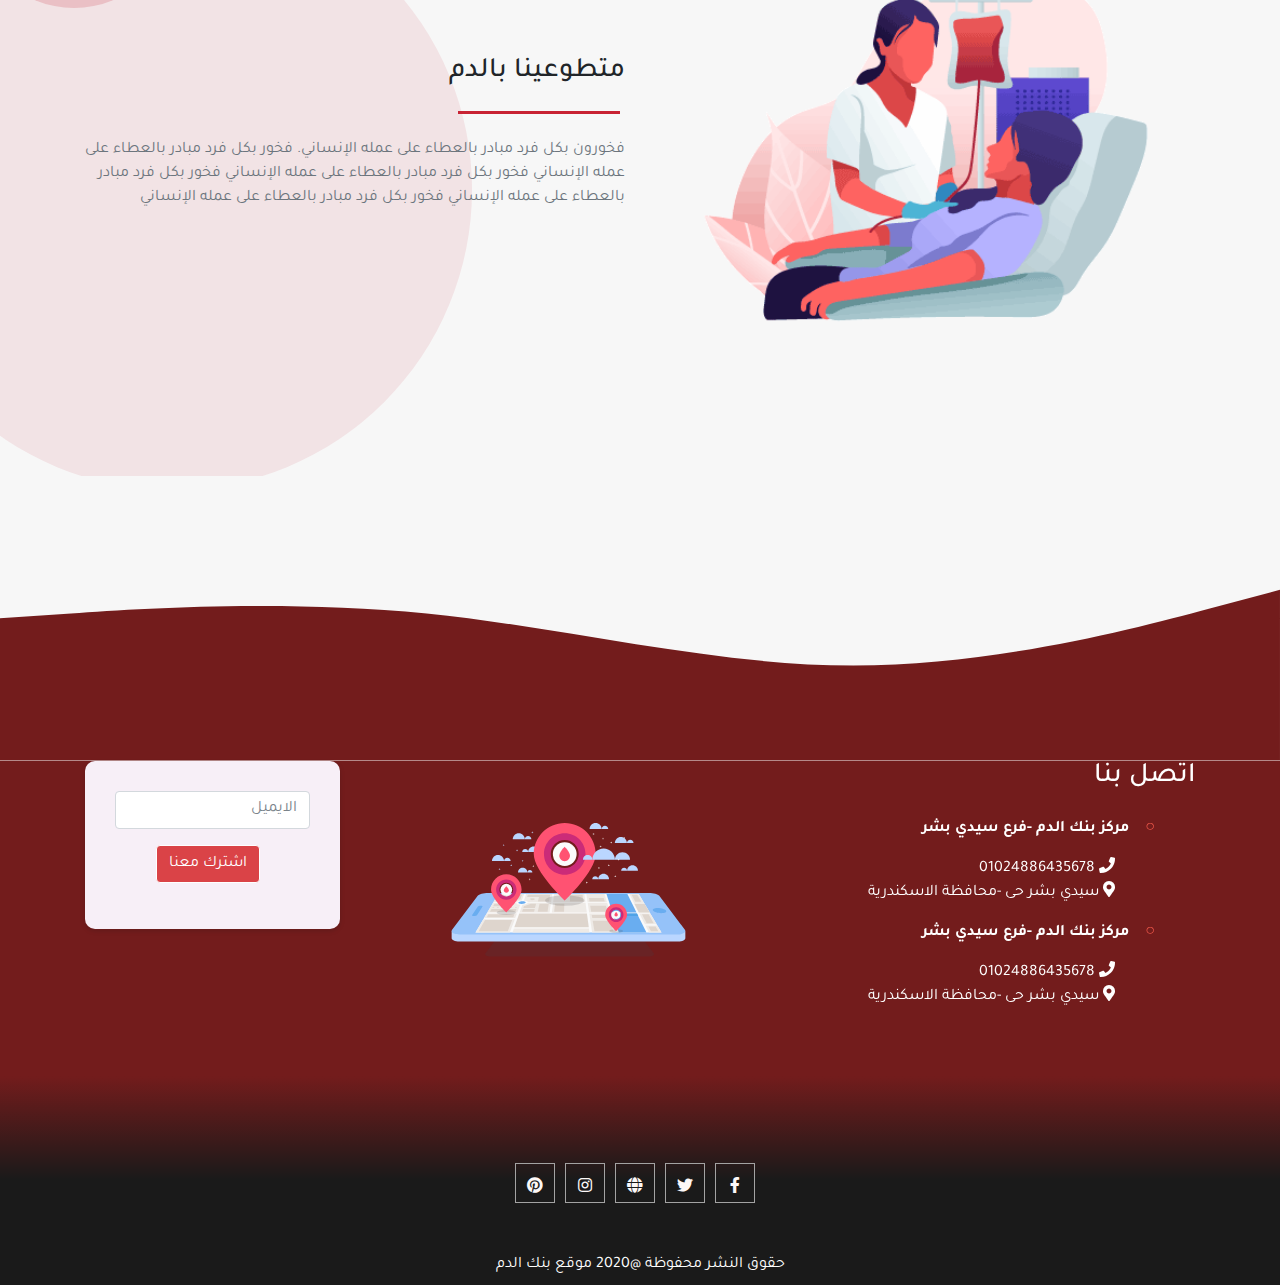
<file: volunteers.html>
<!DOCTYPE html>
<html lang="en">
<head>
    
    <title>Blood Donors</title>
    <link rel="stylesheet" href="css/bootstrap.min.css">
    <link rel="stylesheet" href="css/all.min.css">
    <link rel="stylesheet" href="css/index.css">
    <link rel="stylesheet" href="css/profile.css">
    <link rel="stylesheet" href="css/volunteer.css">
    
</head>
<body>
    
<!--start nav-->
<nav class="navbar navbar-expand-lg navbar-light bg-transperant justify-content-between d-flex position-absolute">
    <a class="navbar-brand " href="#"> <img src="img/logo.png" style="width: 100px;" alt="">انقاذ حياة</a>
    <button class="navbar-toggler " type="button" data-toggle="collapse" data-target="#navbarSupportedContent" aria-controls="navbarSupportedContent" aria-expanded="false" aria-label="Toggle navigation">
      <span class="navbar-toggler-icon"></span>
    </button>
    <div class="collapse navbar-collapse " id="navbarSupportedContent">
    
        <ul class="navbar-nav mr-auto  ">
  
          <li class="nav-item ">
            <a class="nav-link" href="index.html">الرئيسية <span class="sr-only">(current)</span></a>
          </li>
          <li class="nav-item ">
            <a class="nav-link" href="#about">معلومات عننا <span class="sr-only">(current)</span></a>
          </li>
          <li class="nav-item ">
            <a class="nav-link" href="bloodRequests.html">طلبات الدم<span class="sr-only">(current)</span></a>
          </li>
          <li class="nav-item ">
            <a class="nav-link " href="#"> المتبرعون <span class="sr-only">(current)</span></a>
          </li>
          <li class="nav-item ">
            <a class="nav-link" href="#blood-bank">بنك الدم <span class="sr-only">(current)</span></a>
          </li>
          <li class="nav-item ">
            <a class="nav-link" href="#camps">حملات التبرع <span class="sr-only">(current)</span></a>
          </li>
          <li class="nav-item ">
            <a class="nav-link " href="#footer">اتصل بنا <span class="sr-only">(current)</span></a>
          </li>
       
      </ul>
    
    </div>
    
    <div class="collapse navbar-collapse mr-auto " id="navbarSupportedContent">
      <ul class="navbar-nav  ">
  
        <li class="nav-item ">
            <a class="nav-link reg  " href="#blood-bank" data-toggle="modal" data-target="#exampleModal">تسجيل دخول <span class="sr-only">(current)</span></a>
          </li>
          </ul>
      </div>
  </nav>
  
  
<section id="header">
    <h2 class="text-white">المتبرعون بالدم</h2>
    <svg id="rotate" width="100" height="100" viewBox="0 0 200 200" xmlns="http://www.w3.org/2000/svg">
    <defs>
        <linearGradient id="grad2" x1="0%" y1="0%" x2="100%" y2="0%">
        <stop offset="0%" style="stop-color:#8f0505;stop-opacity:1" />
        <stop offset="100%" style="stop-color:#ee8e8e;stop-opacity:1" />
        </linearGradient>
    </defs>
    <path fill="url(#grad2)"
        d="M53.2,-54.5C68.3,-38,79.7,-19,79.1,-0.6C78.5,17.8,66,35.6,50.8,49.2C35.6,62.7,17.8,71.9,-2.5,74.5C-22.9,77,-45.7,72.8,-60.2,59.3C-74.7,45.7,-80.9,22.9,-80.4,0.5C-79.9,-21.9,-72.7,-43.7,-58.2,-60.3C-43.7,-76.8,-21.9,-88,-1.4,-86.6C19,-85.1,38,-71.1,53.2,-54.5Z"
        transform="translate(100 100)" />
    </svg>
    <svg id="rotate" width="200" height="200" viewBox="0 0 200 200" xmlns="http://www.w3.org/2000/svg">
    <defs>
        <linearGradient id="grad2" x1="0%" y1="0%" x2="100%" y2="0%">
        <stop offset="0%" style="stop-color:#8f0505;stop-opacity:1" />
        <stop offset="100%" style="stop-color:#f3dada;stop-opacity:.2" />
        </linearGradient>
    </defs>
    <path fill="url(#grad2)"
        d="M53.2,-54.5C68.3,-38,79.7,-19,79.1,-0.6C78.5,17.8,66,35.6,50.8,49.2C35.6,62.7,17.8,71.9,-2.5,74.5C-22.9,77,-45.7,72.8,-60.2,59.3C-74.7,45.7,-80.9,22.9,-80.4,0.5C-79.9,-21.9,-72.7,-43.7,-58.2,-60.3C-43.7,-76.8,-21.9,-88,-1.4,-86.6C19,-85.1,38,-71.1,53.2,-54.5Z"
        transform="translate(100 100)" />
    </svg>

    <svg id="rotate" class="move" width="100" height="200" viewBox="0 0 200 200" xmlns="http://www.w3.org/2000/svg">
    <defs>
        <linearGradient id="grad2" x1="0%" y1="0%" x2="100%" y2="0%">
        <stop offset="0%" style="stop-color:#8f0505;stop-opacity:1" />
        <stop offset="100%" style="stop-color:#f3dada;stop-opacity:.2" />
        </linearGradient>
    </defs>
    <path fill="url(#grad2)"
        d="M53.2,-54.5C68.3,-38,79.7,-19,79.1,-0.6C78.5,17.8,66,35.6,50.8,49.2C35.6,62.7,17.8,71.9,-2.5,74.5C-22.9,77,-45.7,72.8,-60.2,59.3C-74.7,45.7,-80.9,22.9,-80.4,0.5C-79.9,-21.9,-72.7,-43.7,-58.2,-60.3C-43.7,-76.8,-21.9,-88,-1.4,-86.6C19,-85.1,38,-71.1,53.2,-54.5Z"
        transform="translate(100 100)" />
    </svg>
</section>
<svg xmlns="http://www.w3.org/2000/svg" viewBox="0 0 1440 320">
    <defs>
    <linearGradient id="grad1" x1="0%" y1="0%" x2="100%" y2="0%">
        <stop offset="0%" style="stop-color:#920303;stop-opacity:1" />
        <stop offset="90%" style="stop-color:#fa272afa;stop-opacity:.8" />
    </linearGradient>
    </defs>

    <path fill="url(#grad1)" fill-opacity="1" d="M0,224L1440,96L1440,0L0,0Z"></path>

</svg>
    <!-- volunteers section -->
    <section id="volunteers" class="position-relative">
        <div class="bloodImg">
            <svg viewBox="0 0 200 200" xmlns="http://www.w3.org/2000/svg" >
                <path fill="rgba(229, 170, 176, 0.5)" d="M31.1,-29.1C41.8,-11.3,53.1,1.7,54.2,18.6C55.3,35.5,46.2,56.3,30.2,64.8C14.2,73.3,-8.7,69.5,-29.9,60.1C-51,50.6,-70.4,35.6,-71.9,19.3C-73.3,2.9,-56.8,-14.6,-41.8,-33.3C-26.9,-52,-13.4,-71.9,-1.6,-70.6C10.2,-69.3,20.3,-46.8,31.1,-29.1Z" transform="translate(100 100)" />
              </svg>
        </div>
        <div class="container">
            <div class="row">
                <div class="col-lg-4">
                    <div class="row">
                        <div class="col-lg-12 col-sm-6">
                            <div class="item position-relative mb-4">
                                <h5 class="mb-4">بحث : فصيلة الدم</h5>
                                <div class="radio">
                                    <label><input type="radio" name="bloodType" class="radioInput"> مجموعة A+ </label>
                                </div>
                                <div class="radio">
                                    <label><input type="radio" name="bloodType"  class="radioInput" > مجموعة A- </label>
                                </div>
                                <div class="radio">
                                    <label><input type="radio" name="bloodType"  class="radioInput" > مجموعة B+ </label>
                                </div>
                                <div class="radio">
                                    <label><input type="radio" name="bloodType"  class="radioInput" checked> مجموعة B- </label>
                                </div>
                                <div class="radio">
                                    <label><input type="radio" name="bloodType"  class="radioInput" > مجموعة AB+ </label>
                                </div>
                                <div class="radio">
                                    <label><input type="radio" name="bloodType"  class="radioInput" > مجموعة AB- </label>
                                </div>
                                <div class="radio">
                                    <label><input type="radio" name="bloodType" class="radioInput"> مجموعة O+ </label>
                                </div>
                                <div class="radio">
                                    <label><input type="radio" name="bloodType"  class="radioInput" > مجموعة O- </label>
                                </div>
        
                            </div>
                        </div>
                        <div class="col-lg-12 col-sm-6">
                            <div class="item position-relative  mb-4">
                                <h5 class="mb-4">بحث : المدينة</h5>
                                <div class="checkbox">
                                    <label><input type="checkbox" name="city" class="radioInput">القاهرة </label>
                                </div>
                                <div class="checkbox">
                                    <label><input type="checkbox" name="city" class="radioInput" checked>الاسكندرية </label>
                                </div>
                                <div class="checkbox">
                                    <label><input type="checkbox" name="city" class="radioInput">طنطا </label>
                                </div>
                                <div class="checkbox">
                                    <label><input type="checkbox" name="city" class="radioInput">بورسعيد </label>
                                </div>
                                <div class="checkbox">
                                    <label><input type="checkbox" name="city" class="radioInput">المنصورة </label>
                                </div>
                                <div class="checkbox">
                                    <label><input type="checkbox" name="city" class="radioInput"> السويس </label>
                                </div>
        
                            </div>
                        </div>
                    </div>
                    
                    
                </div>
                <div class="col-lg-8 my-4">
                    <div class="volunteer-details p-5">
                        <table class="table volunteers-table table-hover">
                            <thead>
                            <tr>
                                <th scope="col">المتبرع</th>
                                <th scope="col">العنوان</th>
                                <th scope="col">فصيلة الدم</th>
                            </tr>
                            </thead>
                            <tbody>
                                
                            <tr>
                                <td><a href="profile.html">مها احمد </a></td>
                                <td>الاسكندرية</td>
                                <td>A+</td>
                            </tr>
                            <tr>
                                <td><a href="profile.html">مها احمد </a></td>
                                <td>الاسكندرية</td>
                                <td>A+</td>
                            </tr>
                            <tr>
                                <td><a href="profile.html">مها احمد </a></td>
                                <td>الاسكندرية</td>
                                <td>A+</td>
                            </tr>
                            <tr>
                                <td><a href="profile.html">مها احمد </a></td>
                                <td>الاسكندرية</td>
                                <td>A+</td>
                            </tr>
                            <tr>
                                <td><a href="profile.html">مها احمد </a></td>
                                <td>الاسكندرية</td>
                                <td>A+</td>
                            </tr>
                            <tr>
                                <td><a href="profile.html">مها احمد </a></td>
                                <td>الاسكندرية</td>
                                <td>A+</td>
                            </tr>
                            <tr>
                                <td><a href="profile.html">مها احمد </a></td>
                                <td>الاسكندرية</td>
                                <td>A+</td>
                            </tr>
                            <tr>
                                <td><a href="profile.html">مها احمد </a></td>
                                <td>الاسكندرية</td>
                                <td>A+</td>
                            </tr>
                            </tbody>
                        </table>
                    </div>
                    <div class="mt-5">
                        <nav aria-label="Page navigation">
                            <ul class="pagination pagination-lg justify-content-end">
                              <li class="page-item">
                                <a class="page-link" href="#" aria-label="Previous">
                                  <span aria-hidden="true">&laquo;</span>
                                </a>
                              </li>
                              <li class="page-item"><a class="page-link" href="#">1</a></li>
                              <li class="page-item"><a class="page-link" href="#">2</a></li>
                              <li class="page-item"><a class="page-link" href="#">3</a></li>
                              <li class="page-item">
                                <a class="page-link" href="#" aria-label="Next">
                                  <span aria-hidden="true">&raquo;</span>
                                </a>
                              </li>
                            </ul>
                          </nav>
                    </div>
                </div>
            </div>
        </div>
    </section>
    <!-- /volunteers section -->
    <!-- volunteer article section -->
    <section class="volunteer-article position-relative">
        <div class="circle" id="circleOne"></div>
        <div class="circle" id="circleTwo"></div>
        <div class="container">
            <div class="row">
                <div class="col-md-6">
                    <div class="article">
                        <img src="img/img2.png" class="w-100" alt="">
                    </div>
                </div>
                <div class="col-md-6">
                    <div class="article">
                        <h3 class="py-4 position-relative"> متطوعينا بالدم</h3>
                        <p class="my-4 text-muted"> فخورون بكل فرد مبادر بالعطاء على عمله الإنساني.
                            فخور بكل فرد مبادر بالعطاء على عمله الإنساني
                            فخور بكل فرد مبادر بالعطاء على عمله الإنساني
                            فخور بكل فرد مبادر بالعطاء على عمله الإنساني
                            فخور بكل فرد مبادر بالعطاء على عمله الإنساني
                        </p>
                    </div>
                </div>
            </div>
        </div>
    </section>
     <!-- /volunteer article section -->
    <!--footer-->
  <svg xmlns="http://www.w3.org/2000/svg" viewBox="0 0 1440 320">
    
    <path fill="#640303" fill-opacity="0.9"
      d="M0,160L80,154.7C160,149,320,139,480,154.7C640,171,800,213,960,213.3C1120,213,1280,171,1360,149.3L1440,128L1440,320L1360,320C1280,320,1120,320,960,320C800,320,640,320,480,320C320,320,160,320,80,320L0,320Z">
    </path>
  </svg>
  <section id="footer">
    <div class="container">
      <div class="row  ">

        <div class="col-md-9">
          <div class="row">
            <div class="col-md-7">
          <div class="call-info">
            <h3>اتصل بنا</h3>
            <ul>
              <li class="addres">مركز بنك الدم -فرع سيدي بشر
                <ul class="my-3">
                  <li><i class="fas fa-phone"></i> 01024886435678</li>
                  <li> <i class="fas fa-map-marker-alt"></i> سيدي بشر حى -محافظة الاسكندرية</li>
                </ul>
              </li>
              <li class="addres">مركز بنك الدم -فرع سيدي بشر
                <ul class="my-3">
                  <li><i class="fas fa-phone"></i> 01024886435678</li>
                  <li> <i class="fas fa-map-marker-alt"></i> سيدي بشر حى -محافظة الاسكندرية</li>
                </ul>
              </li>

            </ul>
          </div>
        </div>
        
        <div class="col-md-4">
        <div class="location-img d-flex justify-content-center">
          <img src="img/localisation.svg" >
        </div>
        </div>
      </div>
        </div>

        <div class="col-md-3">

          <div class="footer-left ">
            <div class="subscribe-box ">
              <form>

                <input type="email" class="form-control" id="inputEmail3" placeholder="الايميل">

                <button type="button" class="btn btn-outline-secondary my-3 ">اشترك معنا</button>
              </form>
            </div>

          </div>
        </div>

      </div>
    </div>
    <div class="footer-down py-2">
       <div class="social-list d-flex justify-content-center">
            <a href="#" class=""><i class="fab fa-facebook-f"></i></a>
            <a href="#" class=""><i class="fab fa-twitter"></i></a>
            <a href="#" class=""><i class="fas fa-globe"></i></a>
            <a href="#" class=""><i class="fab fa-instagram"></i></a>
            <a href="#" class=""><i class="fab fa-pinterest fa-fw"></i></a>
          </div>
      <p>حقوق النشر محفوظة @2020 موقع بنك الدم</p>
    </div>
  </section>
  <!--end footer-->

    <script src="js/jquery-3.5.1.js"></script>
    <script src="js/popper.min.js"></script>
    <script src="js/bootstrap.min.js"></script>
</body>
</html>
</file>
<file: css/index.css>
@import url('https://fonts.googleapis.com/css2?family=Tajawal:wght@500&display=swap');

/* @import url('https://fonts.googleapis.com/css2?family=Markazi+Text:wght@500&display=swap'); */



body
{
  font-family: 'Tajawal', sans-serif;
  overflow-x: hidden;
  /* font-family: 'Markazi Text', serif; */
}

  .main-bgcolor{
    background-color:rgb(240, 97, 98);
   
   }

/* navbar */
.navbar{

  position: fixed;
 padding-top:1.5rem !important;
 
 top:0;
 left:0;
 right: 0;
 z-index: 9999;
 
 
 }
 
 
 
 
 .nav-item a{
 
     padding: .4rem;
     margin: .3rem;
     color:red!important;
 
 }
 
 
 .reg{
     color:black !important;
     font-size: 1.2rem;
     font-weight: bold;
      
     
 
 }
 .navbar-brand{
     color:rgb(51, 48, 48) !important;
    
     font-weight: bold !important;}
     .navbar-brand img{
       
     }
     .navbar-brand img{
      animation: logoAnimate 1.5s infinite;
    }
 
 /* end navbar*/
 
/* start home section */
#home{
  height: 100vh;
  overflow: hidden;
}
.home-header{
  position: relative;
  height: 100%;
  width: 100%;
  overflow: hidden; 

}
.div-img{
  width: 100%;
  height: 100%;
  overflow: auto;
}
.img-header{
  width: 100%;
  position: absolute;
  bottom:-9%;
  left:-12%;
z-index: 10;

}
.header-title{
  width: 100%;
position: absolute;
top:50%;
left:50%;
transform: translate(-50%,-50%);
z-index: 20;
color:rgb(240, 97, 98) !important;
font-size: 1.5rem;

text-align: center;


}
.header-title h4{
  color:grey
}
.header-content{
position: relative;
width: 100%;
height: 100vh;

}

.header-title a{
  color:grey;
  font-size: 1.3rem;
  padding:.5rem 1rem;
  width: 40%;

}
.header-title a:hover{
  color:white;
}



.wave-left1{
  position: absolute;
  top:0;
  left:0;
  width: 100%;
  z-index: 0;
}
.wave-left2{
  position: absolute;
  top:0;
  left:0px;
  width: 100%;
  z-index: -1;
}


.circle1-header{
  width: 500px;
  height: 500px;
  border-radius: 50%;
  position: absolute;
  left:-250px;
  top:-250px;
  background-color:grey;
  z-index: 9999;
  display: none;
}
.circle2-header{
  width: 300px;
  height: 300px;
  border-radius: 50%;
  position: absolute;
  right: -150px;
  top:-150px;
  background-color:rgb(240, 97, 98);
  

}



@keyframes logoAnimate{
  from{
transform: scale(.8);
  }
  to{
  transform: scale(1);
  }
}

/* media query */

@media (max-width: 767px) {

.wave-left1,.wave-left2,.img-header{
  display: none;
}

.home-header{
 
  background-image: url(../img/img2.png);
  background-position: top center;
  background-repeat: no-repeat;
}
.header-title {
  position: absolute;
  top:75%;
  
}
.header-title p{
  display: none;
}
.header-title h4{
  font-size: 20px;
  font-weight: bold;
  padding-bottom: 10px;
}
.header-title h1{
  font-size: 2.5rem;
  font-weight: bold;

}
}

   
/*about section*/
#about
{
    margin-top: 100px;
    margin-bottom: 100px;
    
}

.layer
{
  
    position: relative;
right: 50px;
    border-radius: 13%;
    width: 100%;
    height: 400px;
    transform: rotate(5deg);
    background: linear-gradient(90deg, #c01616c0 11%, rgba(217,165,166,0.9808298319327731) 35%,  #c01616c0 56%);
    
}

.cont img
{
    position: absolute;
    top: 0px;
    right: 60px;
    border-radius: 13%;
    transform: rotate(-7deg);
}

.about-layer h1
{
    color: rgb(39, 13, 104);

}
.line
{
    width: 80px;
    height: 2px;
    background: #EA4335;
    background: linear-gradient(90deg, #c01616c0 49%, rgba(233, 199, 199, 0.981) 71%);
}
.about-layer p
{
    font-size: 20px;
    color: rgb(123, 124, 124);

}

.about-layer ul
{
    list-style: none;
}
.about-layer ul li::before
{
    content: "\25CB";  /* Add content: \2022 is the CSS Code/unicode for a bullet */
    color: #EA4335; /* Change the color */
    font-weight: bold; /* If you want it to be bold */
    display: inline-block; /* Needed to add space between the bullet and the text */
    width: 2em; /* Also needed for space (tweak if needed) */
    margin-left: 1em; /* Also needed for space (tweak if needed) */
}

.about-layer ul li
{
    padding-top: 4px;
    color: rgb(123, 124, 124);
    font-size: 18px
  
}
@media only screen and (min-width: 320px) and (max-width:770px) {
  .layer
{
    right: 0px;
    height: 400px;
    top:50px;
   
}

.cont img
{
    
    top: 0px;
    right: 0px;
    top:50px
}
    

  }
@media only screen and (min-width: 770px) and (max-width:988px) {
  .layer
  {
    height:250px ;
  }


.cont img
{
 top:100px
}
.cont
{
  padding-top: 100px;
}
.line
{
    
    height: 1px;

}
.about-layer p
{
    font-size: 17px;
    font-weight: bold;

}


.about-layer ul li
{
    padding-top: 5px;
  
    font-size: 14px
}
}
@media only screen and (min-width: 990px) and (max-width: 1190px) {
.layer
{
 
  height:330px ;
}


.line
{

    height: 1px;
    background: #EA4335;
  
}
.about-layer p
{
    font-size: 17px;
    font-weight: bold;

}


.about-layer ul li
{
    padding-top: 5px;
  
    font-size: 14px
}

 
}


/*end about*/




/*camps section */
#camps
{
  padding-top:130px;
  padding-bottom: 5rem;
}
.capms-layers1
{
  background-color: rgb(250, 245, 245);
  box-shadow: 12px 12px 15px 0 #c01616c0, 0 0px 1px 0 rgba(0, 0, 0, 2);
 
}
.event-title 
{
  
  color: rgb(39, 13, 104);
}
.event-content
{
  color: #b9b8b8;
   font-size: 16px;
   padding: 10px;
}
.event-info i
{
  margin-top:17px;
  margin-bottom: 10px;
}
.event-info i
{
  color: #c01616c0;
}
.text-1
{
  color: #0a0a0a;
  font-size: 15px;

}
/*end camps section */


/* start counter section */
#counter
{
   
 /* background-image: url(../img/dots.webp); */
    background-position: center center;
    background-size: cover;
    position: relative;
    padding-top: 5rem;
    padding-bottom: 200px;
    
}

.counter-box
{
   
   width:50%;
    font-size: 2rem;
    border-radius: 50%;
    margin: 0 auto;
    text-align: center;
   /* box-shadow: 0 0 0 10px  #be68609f;*/
}
/*.counter-box:hover
{
  background-color:#EA4335;
  color: #fff;
  box-shadow: 0 0 0 10px  #646363;
}*/
.icon p
{
  font-weight: 800px;
  font-family: 'Times New Roman', Times, serif;
  color: #8c8e91d7;
  padding-top: 2rem;
}
.icon i
{
 color:#c01616c0;
 font-size: 80px;

}
.space-counter
{
    margin-top: 9rem;
    font-size: 20px;
}
/* end counter section */


/* donor section */
body{
  direction: rtl;
  text-align: right;
}

#donors{
  padding: 5rem 0;
  margin-bottom: 200px;
  /* background-color: #F7F7F7; */
  position: relative;
  overflow: hidden;
}
#donors .item{
  border-radius: 50px;
  padding: 1rem;
  box-shadow: 3px 3px 5px #a9aeb2;
  background-color: #fff;
  cursor: pointer;
  display: none;
}

#donors .item img{
  width: 100px;
  height: 100px;
  border-radius: 50%;
  border: #F79E99 3px solid;
}

#donors .item .icons{
  padding: 1rem;
  border-top: solid 1px #a9aeb2;
}
#donors .icons i{
  padding: 0.5rem 0;
  border-radius: 50%;
  width: 30px;
  height: 30px;
  /* text-align: center;
  margin: auto; */
}
#donors .icons .myfbook{
  color: #3C5A98;
  border:solid 1px #3C5A98;
}
#donors .icons .mytwitter{
  color: #1DA1F2;
  border:solid 1px #1DA1F2;
}
#donors .icons .mygoogle{
  color: #EA4335;
  border:solid 1px #EA4335;
}
#donors .detail{
  display: none;
}
#donors .detail h3::after{
  content: "";
  content: '';
  position: absolute;
  width: 30%;
  height: 3px;
  background-color: #EA4335;
  bottom: 0;
  right: 1%;
  animation: movaLine 1s infinite alternate-reverse;
}
@keyframes movaLine{
  0%{
      width: 0%;
  }
  100%{
      width: 30%;
  }
}
#donors .circle{
  position: absolute;
  border-radius: 50%;
  background-color:rgba(205,207,209,0.5);
  display: none;
}
#donors #circleOne{
  width: 250px;
  height: 250px;
  left :-10px;
  top : -20%;
}

#donors #circleTwo{
  width: 500px;
  height: 500px;
  right :-50px;
  top : 20%;
}
#donors #circleThree{
  width: 600px;
  height: 600px;
  left : -5%;
  bottom : -25%;
}
/* end donor section */









/* Testimonial Starting by Rana */

#testimonial-area .section-heading h2 {
  font-size: 46px;
  line-height: 58px;
}

#testimonial-area .section-heading h5
{
  color: #ce4b4b;
}

#testimonial-area
{
    margin-top:100px;
    position: relative;
}

.testiCircle
{
  width:400px ; 
  height: 400px;
  position: absolute;
  background-color: #faa9a956;
  border-radius: 50%;
  bottom: 0;
  right:-150px
}

.testiSign
{
  font-size: 180px;
  position: absolute;
  right: 55%;
  top:10%;
  color: #f1f0f0;
}

.testi-wrap {
  position: relative;
  height: 725px;
}

.client-single {
  text-align: center;
  position: absolute;
  -webkit-transition: all 1s ease;
  transition: all 1s ease;
}

.client-info,
.client-comment {
  -webkit-transition: all 0.3s ease;
  transition: all 0.3s ease;
}

.client-single.inactive .client-comment,
.client-single.inactive .client-info {
  display: none;
}
.client-single.inactive .client-comment,
.client-single.inactive .client-info {
  opacity: 0;
  visibility: hidden;
}
.client-single.position-1 {
  -webkit-transform: scale(0.65);
  transform: scale(0.65);
}
.client-single.position-2 {
  left: -40px;
  top: 105px;
}
.client-single.position-3 {
  left: -60px;
  top: 240px;
  -webkit-transform: scale(0.4) !important;
  transform: scale(0.4) !important;
}
.client-single.position-4 {
  left: 55px;
  top: 380px;
}
.client-single.position-5 {
  top: 30px;
  right: 55px;
}
.client-single.position-6 {
  top: 225px;
  right: -40px;
}
.client-single.position-7 {
  top: 400px;
  right: 45px;
  -webkit-transform: scale(0.4) !important;
  transform: scale(0.4) !important;
}
.client-single.active {
  top: 10%;
  left: 50%;
  -webkit-transform: translateX(-50%);
  transform: translateX(-50%);
  z-index: 10;
  width: 70%;
}
.client-single.active .client-comment,
.client-single.active .client-info {
  -webkit-transition-delay: 0.6s;
  transition-delay: 0.6s;
}
.client-single:not(.active) {
  -webkit-transform: scale(0.55);
  transform: scale(0.55);
  z-index: 99;
}
.client-single.active .client-img {
  width: 160px;
  height: 160px;
  margin: 0 auto 24px;
  position: relative;
}
.client-single.active .client-img:before {
  border-radius: 100%;
  content: "";
  background-image: -webkit-gradient(linear, left top, left bottom, from(#9d5bfe), to(#3890fe));
  background-image: linear-gradient(180deg, #9d5bfe 0%, #3890fe 100%);
  padding: 5px;
  width: 160px;
  height: 160px;
  top: -4px;
  left: 0px;
  position: absolute;
  z-index: -1;
}
.client-single .client-img img {
  width: 150px;
  border-radius: 50%;
  border: 8px solid #d1e9ff;
  cursor: pointer;
}
.client-single.active .client-img img {
  max-width: 160px;
  margin: 0 auto 24px;
  border: 0;
}

.client-comment {
  padding: 0 30px;
}
.client-comment h3 {
  font-size: 22px;
  line-height: 32px;
  color: #505b6d;
}
.client-comment span i {
  font-size: 60px;
  color: #0084ff;
  margin: 40px 0 24px;
  display: inline-block;
}

.client-info h3 {
  color: #000;
  font-weight: 600;
  margin-bottom: 4px;
}
.client-info p {
  color: #0084ff;
  text-transform: uppercase;
}

.client-info img
{
  width:50px;
  height: 50px;
}

@media only screen and (min-width: 768px) and (max-width: 991px) {
  #testimonial-area .section-heading h2 {
    font-size: 30px;
  }

  .client-comment h3 {
    font-size: 18px;
    line-height: 28px;
  }

  .client-single.active {
    width: 60%;
  }

  .client-single:not(.active) {
    -webkit-transform: scale(0.55);
    transform: scale(0.35);
  }

  .client-single.position-3,
  .client-single.position-7 {
    -webkit-transform: scale(0.3) !important;
    transform: scale(0.3) !important;
  }

  .client-single.active .client-img img {
    max-width: 100px;
  }

  .client-single.active .client-img::before {
    padding: 5px;
    width: 108px;
    height: 108px;
    top: -4px;
    left: 6px;
  }

  .client-single.active .client-img {
    width: 120px;
    height: 100px;
  }

  .testi-wrap {
    height: 580px;
  }

  /* #testimonial-area {
    padding: 100px 0 0;
  } */
}
@media only screen and (min-width: 480px) and (max-width: 767px) {
  #testimonial-area .section-heading h2 {
    font-size: 30px;
  }

  .client-comment h3 {
    font-size: 14px;
    line-height: 26px;
  }

  .client-single.active {
    width: 60%;
  }

  .client-comment span i {
    font-size: 40px;
  }

  .client-single:not(.active) {
    -webkit-transform: scale(0.55);
    transform: scale(0.35);
  }

  .client-single.position-5,
  .client-single.position-7 {
    right: 0;
  }

  .client-single.position-4 {
    left: 0;
  }

  .client-single.position-3,
  .client-single.position-7 {
    -webkit-transform: scale(0.3) !important;
    transform: scale(0.3) !important;
  }

  .client-single.active .client-img img {
    max-width: 80px;
  }

  .client-single.active .client-img::before {
    padding: 5px;
    width: 88px;
    height: 88px;
    top: -4px;
    left: 16px;
  }

  .client-single.active .client-img {
    width: 120px;
    height: 100px;
  }

  .testi-wrap {
    height: 630px;
  }
}
@media only screen and (min-width: 360px) and (max-width: 479px) {
  #testimonial-area .section-heading h2 {
    font-size: 30px;
    line-height: 40px;
  }

  .client-comment h3 {
    font-size: 14px;
    line-height: 26px;
  }

  .client-single.active {
    width: 80%;
  }

  .client-comment span i {
    font-size: 40px;
  }

  .client-single:not(.active) {
    -webkit-transform: scale(0.25);
    transform: scale(0.25);
  }

  .client-single.position-5,
  .client-single.position-7,
  .client-single.position-6 {
    right: -70px;
  }

  .client-single.position-4 {
    left: -60px;
  }

  .client-single.position-3 {
    left: -75px;
  }

  .client-single.position-3,
  .client-single.position-7 {
    -webkit-transform: scale(0.25) !important;
    transform: scale(0.25) !important;
  }

  .client-single.active .client-img img {
    max-width: 80px;
  }

  .client-single.active .client-img::before {
    padding: 5px;
    width: 88px;
    height: 88px;
    top: -4px;
    left: 16px;
  }

  .client-single.active .client-img {
    width: 120px;
    height: 100px;
  }

  .testi-wrap {
    height: 600px;
  }
}
@media only screen and (min-width: 320px) and (max-width: 359px) {
  #testimonial-area .section-heading h2 {
    font-size: 30px;
  }

  .client-comment h3 {
    font-size: 14px;
    line-height: 26px;
  }

  .client-single.active {
    width: 80%;
  }

  .client-comment span i {
    font-size: 40px;
  }

  .client-single:not(.active) {
    -webkit-transform: scale(0.25);
    transform: scale(0.25);
  }

  .client-single.position-5,
  .client-single.position-7,
  .client-single.position-6 {
    right: -70px;
  }

  .client-single.position-4 {
    left: -60px;
  }

  .client-single.position-3 {
    left: -75px;
  }

  .client-single.position-3,
  .client-single.position-7 {
    -webkit-transform: scale(0.25) !important;
    transform: scale(0.25) !important;
  }

  .client-single.active .client-img img {
    max-width: 80px;
  }

  .client-single.active .client-img::before {
    padding: 5px;
    width: 88px;
    height: 88px;
    top: -4px;
    left: 16px;
  }

  .client-single.active .client-img {
    width: 120px;
    height: 100px;
  }

  .testi-wrap {
    height: 550px;
  }
}

/* Testimonial Ending by Rana */


/* greatWork section */
#greatWork{

  padding-top: 200px;
  background-image: url(../img/dots.webp);
  background-position: center center;
  background-size: cover;
}

#greatWork .head h2::after{
  content: '';
  width: 10rem;
  height: 2px;
  background-color: #d43021;
  background: linear-gradient(90deg, #c0161673 49%,#c01616c0 71%);
  position: absolute;
  bottom: -11px;
  left:50%;
  transform: translateX(-50%);
}
.head h2
{
  color: rgb(39, 13, 104);
}

.great-workContent
{
  background-color:rgba(12, 11, 12, 0.719);
  box-shadow: 0 1px 1px 0 #8a3931b9, 0 2px 5px 0 #a0382f;
  padding-top: 4rem;
  padding-bottom: 4rem;
  text-align: center;
}

.text
{
  color: #ffffff !important;
  font-weight: bold;
  font-size:17px;
}


/* end greatWork section */


/*footer*/
#footer
{
    background-color:#273036;
    background-image: linear-gradient(180deg, #640303 60% , #000000 80%);
    opacity: 0.9;
    color: white;
    text-align: right;
   
}
.call-info h3
{
    padding-bottom: 15px;
}
.social-list
{
    margin-top: 50px;
   
  margin-bottom: 50px;
}
#footer  .social-list a{
    

    color:rgb(252, 248, 248);
    
}

#footer .social-list i{
    margin-right: 10px;
    border:1px solid #999;
    width:40px;
    height: 40px;
    line-height: 42px;
    text-align: center;
}
#footer .social-list i:hover{
    color:#fff;
    background-color: #D62E33;
    border:1px solid #D62E33;
}
.call-info ul
{
  list-style: none;
}
.call-info ul .addres
{
  font-weight: bold;
}
.addres ul li
{
  font-weight: 400;
}
.call-info ul .addres::before
{
    content: "\25CB";  /* Add content: \2022 is the CSS Code/unicode for a bullet */
    color: #EA4335; /* Change the color */
    font-weight: bold; /* If you want it to be bold */
    display: inline-block; /* Needed to add space between the bullet and the text */
    width: -1em; /* Also needed for space (tweak if needed) */
    margin-left: 1em; /* Also needed for space (tweak if needed) */
}
.subscribe-box
{
    margin: 0 auto;
    background-color:#f7eef7;
    padding: 30px;
    box-shadow: 0 1px 1px 0 rgba(204, 30, 30, 0.06), 0 2px 5px 0 rgba(0, 0, 0, 0.2);
    border-radius: 10px;
    
}
.location-img img
{
 width: 100%;

}
.btn-outline-secondary
{
    color: white;
    border-color: white;
    background-color: #D62E33;
   margin-right: 50px;
}
.btn-outline-secondary:hover
{ 
    background-color: #9c1217;
    border:1px solid #fcf9f9;
    color: rgb(246, 250, 250);
}

input[type=text] {
    width: 100%;
    padding: 12px 20px;
    margin: 8px 0;
    display: inline-block;
    border: 1px solid #ccc;
    border-radius: 4px;
    box-sizing: border-box;
}
.footer-down
{

  margin-bottom: 0px;
  margin-top: 5rem;
}
.footer-down p
{
  margin-top: 0px;
  margin-bottom: 0px;
  
  text-align: center;
}
/*endfooter*/
</file>
<file: css/admin.css>
body{
    text-align: right;
    direction: rtl;
    background-color: #f7f7f7;
    overflow-x: hidden;
    padding: 100px 0;
   

  }

  .my-container
  {
      border-radius: 20px;
      background-color: #f7f7f7;
      z-index: 9999;
     position: relative;
      width: 80%;
      margin: 0 auto;


  }
  .AdminCircle
  {
    position: absolute;
    border-radius: 50%;
    background-color:rgba(240, 58, 73, 0.575);
    z-index: 10;

  }

  .whiteCircle
  {
    position: absolute;
    border-radius: 50%;
    background-color:#FFF;
    z-index: 10;
    width: 300px;
    height: 300px;
    top: 20px;
  }

  #AdmincircleOne
  {
    width: 600px;
    height: 600px;
    right: -200px;
    top : -150px;
  }

  #AdmincircleTwo
  {
    width: 500px;
    height: 500px;
    left: -200px;
    bottom: -430px; 
 } */

  .navbar{
    top:0;
    left:0;
    right: 0;
    z-index: 9999;

    }


    .navbar-brand{
      padding: .4rem 0 !important;
      margin: 0  0 0 .3rem   !important;
      font-weight: bold !important;
    }


    .navbar .img-profile
    {
        width:40px;
        height: 40px;
        margin-right: 5px;
    }

    .navbar i
    {
        color: #DDD;
        font-size: 20px;
    }

    /* sidebar starting */


    .sidebar {
        position: relative;
        padding: 60px;
        margin-right: 60px;
        overflow-x: hidden;
      /* background-color: #555555; */


        color: #555555;

    }

    .sidebar .list-group
    {
        border-radius: 20px !important;
        height: calc(100vh - 110px);
        background-color: #FFF;
        padding: 20px 10px;
    }

    .list-img
    {
        width:30px;
        height:30px
    }

    .list-group-item
    {
        border: none;
    }


    .list-group-item.active
    {
        background-color: #f7f7f7;
        border-color: #f7f7f7;
        color: black;
        border-radius: 15px;

    }

    .btnDonarAdd
    {
        color: #fff;
        
    }

    .btnDonarAdd:hover
    {
        text-decoration: none;
        color: #FFF;
    }

    table
    {
        border-collapse: separate;
        border-spacing:  0 10px;
    }

    

    .donarRow td
    {
       
    }
    /* stidebar ending */
</file>
<file: css/profile.css>
*{
   
    direction: rtl;
}

/* navbar */
.navbar{
    position: fixed;
    top:0;
    left:0;
    right: 0;
    z-index: 9999;
    
    
    
    
    
    
    }
    
    .nav-item a{
      color:rgb(68, 67, 67) !important;
      padding: .4rem;
      margin: .3rem;
    
    }
    .reg{
      font-size: 1.2rem;
      font-weight: bold;
      margin-right: 10rem !important;
       
      
    
    }
    .navbar-brand{
      padding: .4rem !important;
      margin: .3rem !important;
      font-weight: bold !important;
    }
    
    .modal-dialog {
      position: absolute;
      left: 40pxpx !important;
      text-align: center !important;
    z-index: 999999;
    }
    /* end navbar*/


body
{
    background-color: rgb(224, 231, 229);
}



#header
{
    height: 250px;
    background: linear-gradient(90deg, rgba(145, 3, 3, 1) 0%, hsla(359, 95%, 57%, 0.8)  90%);
}


#rotate
{
    transform: rotate(270deg);
}
.move
{
    position: relative;
    top:40px;
   left:900px
}
.box-shadow
{
    background-color:rgb(253, 253, 250);
    box-shadow: 0 1px 1px 0 rgba(0, 0, 0, 0.06), 0 2px 5px 0 rgba(0, 0, 0, 0.2);
    padding-top: 4rem;
    padding-bottom: 4rem;
    padding-left: 3rem;
    padding-right: 3rem;
    text-align: center;
    position: relative;
    bottom:260px;
}
.counter-box
{  
     background-color:rgb(253, 253, 250);
    box-shadow: 0 1px 1px 0 rgba(0, 0, 0, 0.06), 0 2px 5px 0 rgba(0, 0, 0, 0.2);
    padding-top: 2rem;
    padding-bottom: 2rem;
    padding-left: 2rem;
    padding-right: 2rem;
    border: 2px solid rgba(146, 106, 111, 0.39);
    margin-bottom: 50px;

}
.box
{
    background-color:rgb(253, 253, 250);
    box-shadow: 0 1px 2px 0 rgba(0, 0, 0, 0.06);
    transition: transform .9s;
   
   
}
.box .sp
{
    color: #6f7172;
    font-weight: bold;
   
}
.box:hover
{
 background-color: #f86262;
 transform: scale(1.1);
 color:white;
 padding: 5px;

}


p .blood
{
    color: rgb(136, 135, 134);
    font-weight: bold;
    padding-left: 30px;
    font-size: 20px;
}
.profile-name
{

    font-size: 2rem;
    padding-top: 10px;
}

#model
{
   
    color: rgb(107, 109, 110);
}
#model:hover
{
    color: #f86262;
}
.time
{
    color: rgb(64, 49, 160);
    font-weight: 600;
    padding-bottom: 10px;
}
p .blood-type
{
    background-color: #cc2c2c;
    color: rgb(255, 254, 254);
    padding: 10px;
    font-weight:600;
    border-top-right-radius: 60%;
    border-bottom-right-radius: 50%;
    border-bottom-left-radius:50% ;
 
}
.progress-bar
{
    background-color: #cc2c2c;
}
.text-color
{
    color: rgb(64, 49, 160);
    font-weight: bold;
    font-size: 20px;
}
.tim
{
    color: slategrey;
    font-weight: 600;
    padding-bottom: 10px;
}
.profile-info
{
    position: relative;
    bottom:110px;
   
}
.profile-img img
{
    width: 200px;
    height: 200px;
    border-radius: 50%;
}
.social-list li
{
    list-style:none;
    padding-top: 20px;
    text-align: right;
}
.left{
    float: left;
    color:rgb(154, 156, 158) ;
    padding-left: 10px;
}

.social-list li i
{
    color: rgb(255, 71, 71);
    padding: 10px;
}
.fa-map-marker
{
    transform: rotate(180deg);
}

#accordionExample
{
    margin-top: 100px;
}

.card-header {
    padding: .75rem 1.25rem;
    margin-bottom: 0;
    background-color: rgb(238, 59, 59);
    border-bottom: 1px solid rgba(92, 86, 86, 0.8);
   
}
.btn-link
{
    color:white;
    font-weight: bold;
    font-size: 20px;
}
.btn-link:hover
{
    text-decoration: none;
    color:white;
}
.card-body
{
    color: rgb(167, 163, 167);

}
.share
{
    font-size: 20px;
    color: rgb(255, 251, 255);
    background-color: rgba(116, 113, 113, 0.288);
}


.social-list1 a 
{
 margin: 2rem;
 color: rgb(255, 71, 71);
 background-color: rgb(255, 254, 254);


 font-size: 20px;
}
.social-list1 a i
{
    padding: 1rem;
    border-radius: 50%;
    text-align: center;
    border:1px solid #999;
}
.social-list1 a :hover
{
    color: rgb(255, 255, 255);
    background-color:rgb(255, 71, 71) ;
}

/*footer*/
#footer
{
    background-color:#273036;
    background-image: linear-gradient(180deg, #640303 60% , #000000 80%);
    opacity: 0.9;
    color: white;
    text-align: right;
   
}
.call-info h3
{
    padding-bottom: 15px;
}
.social-list
{
    margin-top: 50px;
   
  margin-bottom: 50px;
}
#footer  .social-list a{
    

    color:rgb(252, 248, 248);
    
}

#footer .social-list i{
    margin-right: 10px;
    border:1px solid #999;
    width:40px;
    height: 40px;
    line-height: 42px;
    text-align: center;
}
#footer .social-list i:hover{
    color:#fff;
    background-color: #D62E33;
    border:1px solid #D62E33;
}
.call-info ul
{
  list-style: none;
}
.call-info ul .addres
{
  font-weight: bold;
}
.addres ul li
{
  font-weight: 400;
}
.call-info ul .addres::before
{
    content: "\25CB";  /* Add content: \2022 is the CSS Code/unicode for a bullet */
    color: #EA4335; /* Change the color */
    font-weight: bold; /* If you want it to be bold */
    display: inline-block; /* Needed to add space between the bullet and the text */
    width: -1em; /* Also needed for space (tweak if needed) */
    margin-left: 1em; /* Also needed for space (tweak if needed) */
}
.subscribe-box
{
    margin: 0 auto;
    background-color:#f7eef7;
    padding: 30px;
    box-shadow: 0 1px 1px 0 rgba(204, 30, 30, 0.06), 0 2px 5px 0 rgba(0, 0, 0, 0.2);
    border-radius: 10px;
    
}
.location-img img
{
 width: 100%;

}
.btn-outline-secondary
{
    color: white;
    border-color: white;
    background-color: #D62E33;
   margin-right: 50px;
}
.btn-outline-secondary:hover
{ 
    background-color: #9c1217;
    border:1px solid #fcf9f9;
    color: rgb(246, 250, 250);
}

input[type=text] {
    width: 100%;
    padding: 12px 20px;
    margin: 8px 0;
    display: inline-block;
    border: 1px solid #ccc;
    border-radius: 4px;
    box-sizing: border-box;
}
.footer-down
{

  margin-bottom: 0px;
  margin-top: 5rem;
}
.footer-down p
{
  margin-top: 0px;
  margin-bottom: 0px;
  
  text-align: center;
}
/*endfooter*/
</file>
<file: css/volunteer.css>
body{
    direction: rtl;
    text-align: right;
    background-color: #F7F7F7;
}

#header h2{
    position: absolute;
    left: 50%;
    top: 50%;
    z-index: 2;
    transform: translate(-50%,-50%);
    font-size: 3.5rem;
    /* color : white */
}
#volunteers,#bloodRequests{
    padding: 1rem 0 4rem;
    
}
.radioInput{
    transform: scale(1.4);
    margin-left: 10px;
    /* background-color : #c82333; */
}
#volunteers .item::before{
    content : "";
    height: 100%;
    width: 3px;
    background-color: #c82333;
    position: absolute;
    left :50%;
}

#volunteers .volunteers-table tbody tr:nth-of-type(odd) {
    background-color: rgba(200, 35, 51, 0.09);
}
#volunteers .volunteer-details{
    box-shadow: 3px 3px 5px #a9aeb2;
    background-color: #fff;
    border-radius: 50px;
    border-left: 3px solid #c82333;
}
#volunteers .volunteers-table th,#volunteers .volunteers-table td{
    padding: 1rem;
}
#volunteers .volunteers-table a{
    /* text-decoration: none; */
    color : #000
}
.volunteer-article{
    padding: 4rem 0;
    position: relative;
    overflow: hidden;
}
.volunteer-article .article h3{
    margin-top: 10rem;
}
.volunteer-article .article h3::after{
    content: "";
    content: '';
    position: absolute;
    width: 30%;
    height: 3px;
    background-color: #c82333;
    bottom: 0;
    right: 1%;
    /* animation: movaLine 1s infinite alternate-reverse; */
}
.volunteer-article #circleOne{
    position: absolute;
    border-radius: 50%;
    background-color: rgba(229, 170, 176, 0.5);
    width: 200px;
    height: 200px;
    left : -2%;
    top : 0%;
}
.volunteer-article #circleTwo{
    position: absolute;
    border-radius: 50%;
    background-color: rgba(200, 35, 51, 0.09);
    width: 600px;
    height: 600px;
    left : -10%;
    bottom : -2%;
}
#volunteers nav .pagination .page-link{
    color: #c82333;
}

#volunteers nav .pagination .page-link:hover{
    background-color:  rgba(229, 170, 176, 0.5);
}

#bloodRequests .owl-carousel .item .row,#bloodRequests .search{
    box-shadow: 3px 3px 5px #a9aeb2;
    background-color: #fff;
    margin-bottom: 1rem;
}
#bloodRequests .owl-carousel .owl-nav{
    text-align: center;
}
#bloodRequests .owl-carousel .owl-nav button{
    padding: 10px!important;
}
#bloodRequests .requests{
    background-color: rgba(229, 170, 176, 0.5);
    border-radius: 20px;
    box-shadow: 3px 3px 5px #a9aeb2;
}
#bloodRequests .requests h3{
    /* color:#c82333; */
    font-size: 2.5rem;
}
#bloodRequests .bloodImg,#volunteers .bloodImg{
    width: 30%;
    height: 30%;
    position: absolute;
    top:-18%;
    right: 10%;
    /* transform: translate(-50%); */
    z-index: 2;
}
</file>
<file: css/regestration.css>
body{
  text-align: right;
}



.reg-header{
  position: relative;
  height: 100vh;
padding: 5rem 0;
  

}

.reg-title{
text-align: center;
color:rgb(240, 97, 98);
font-weight: bold;
font-size: 1.5rem;


}

.reg-content{
  text-align: center;

}

@media (max-width: 767px){
 .reg-title{
    display: none;
  }
}
</file>
